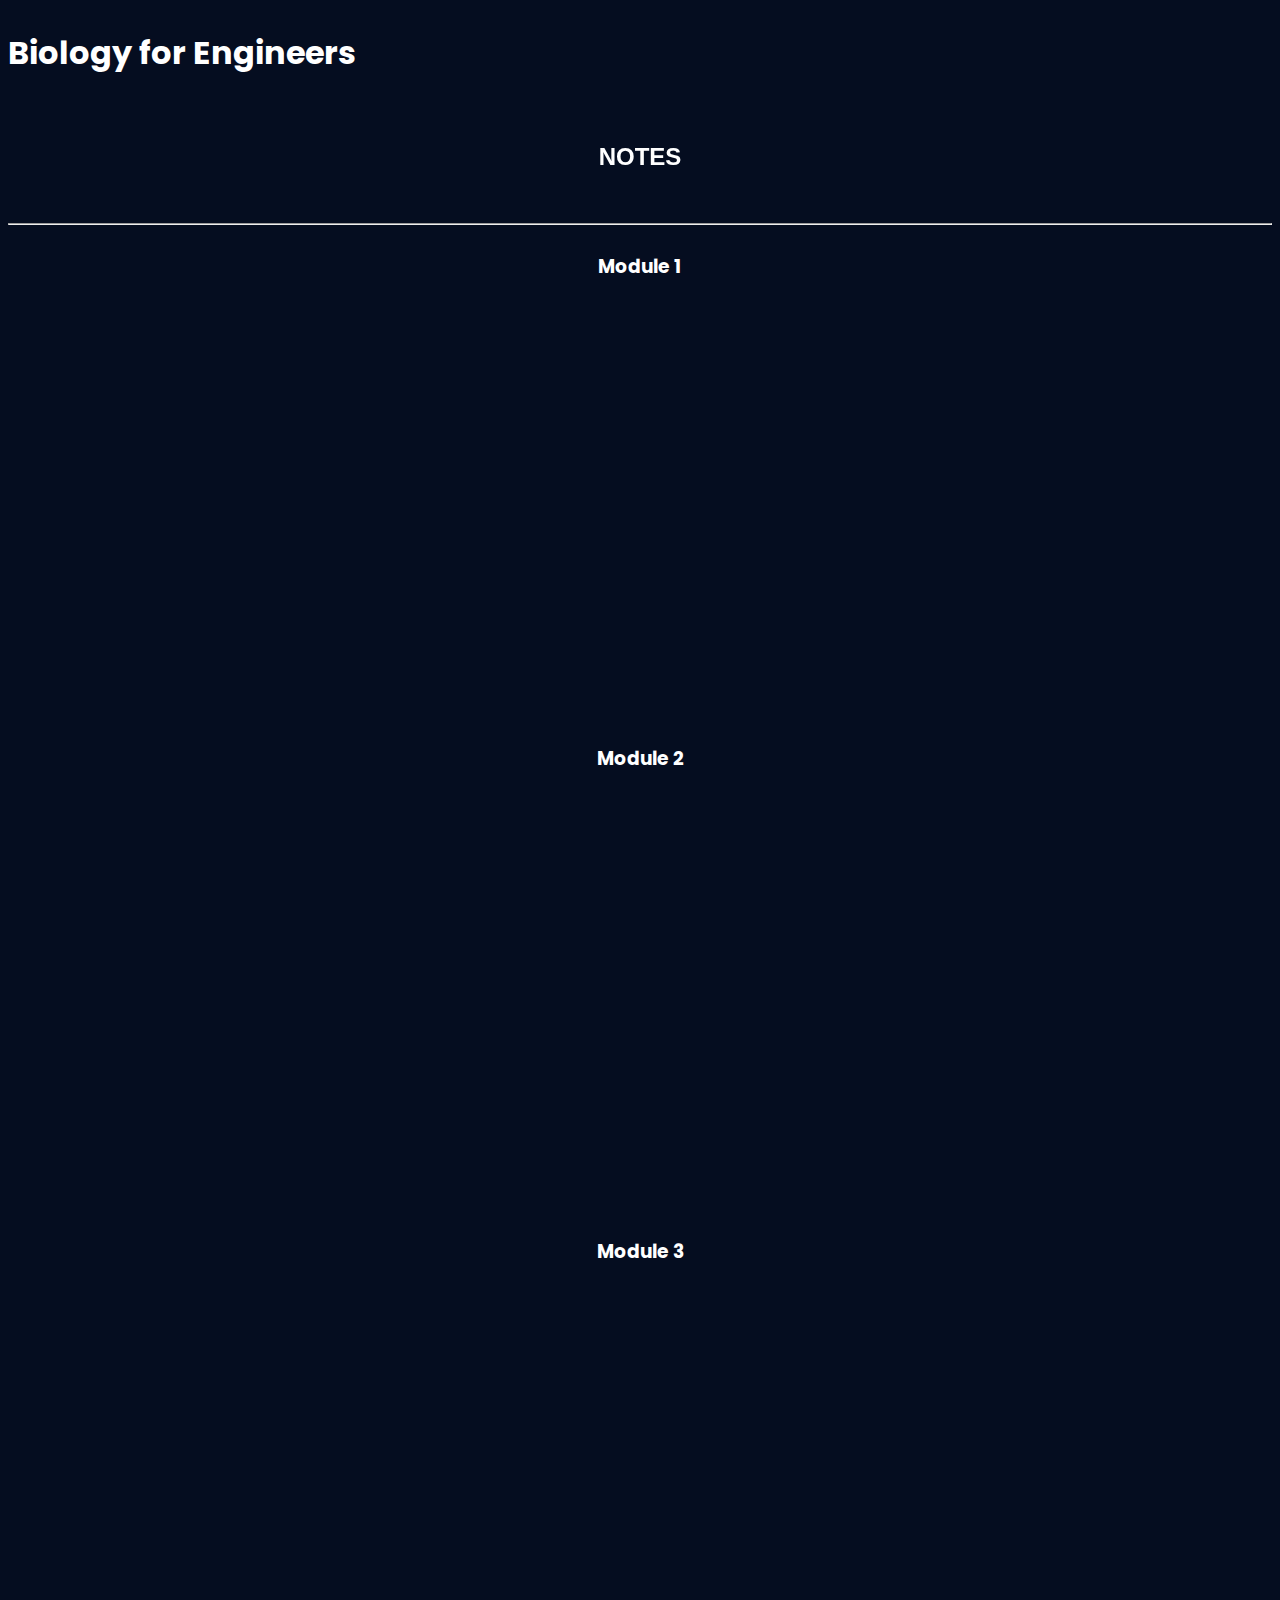
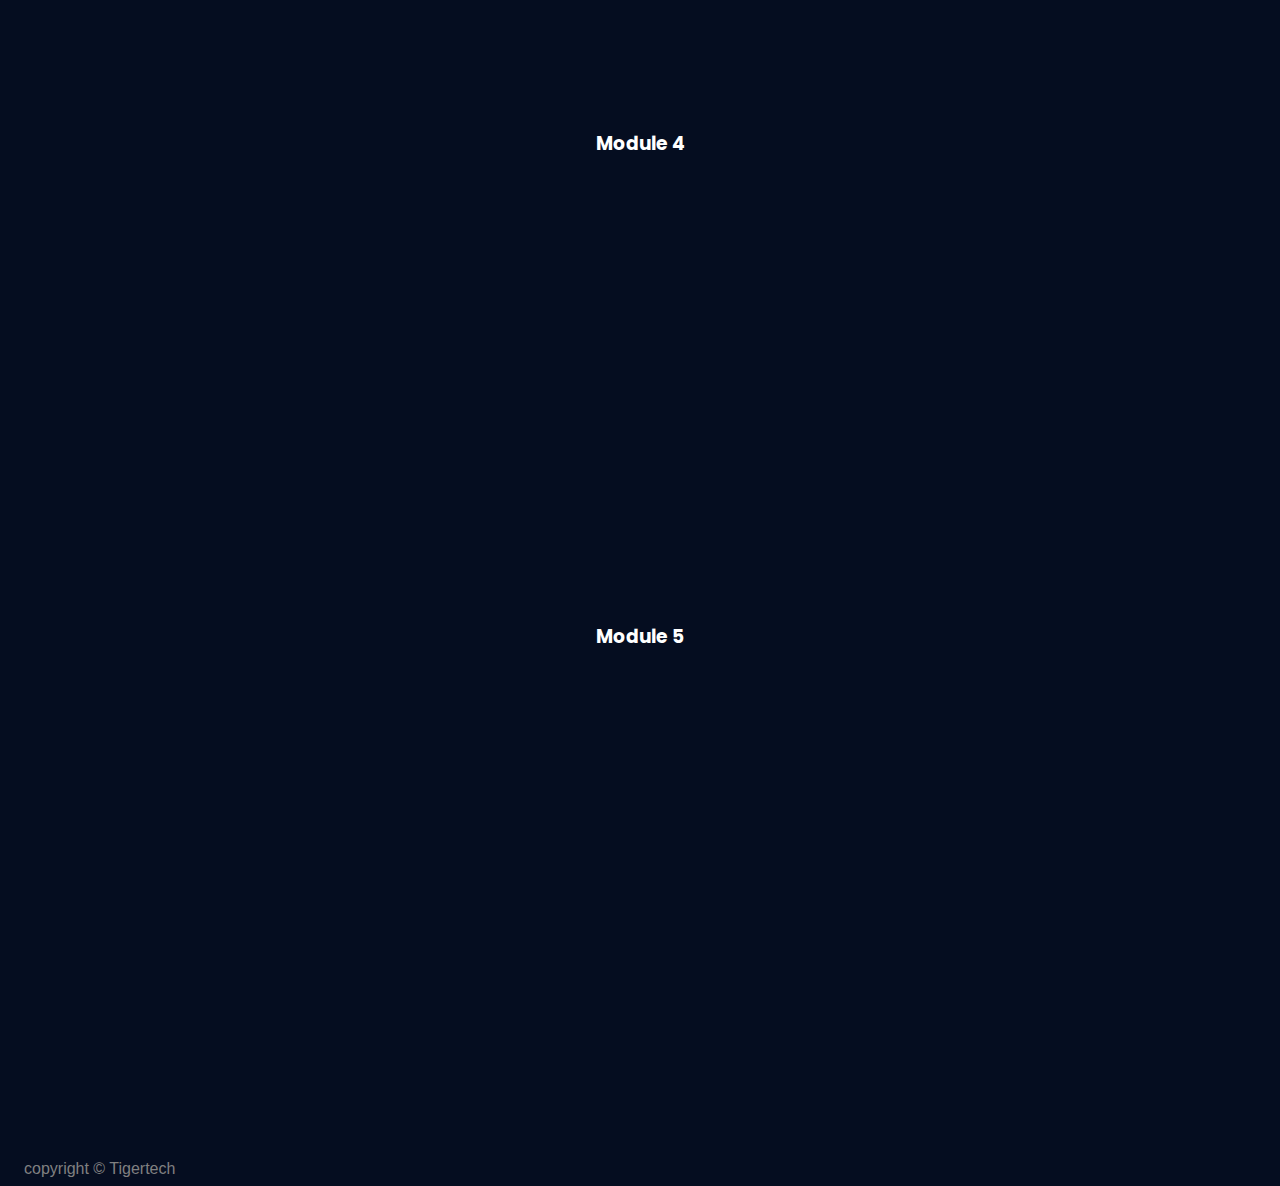
<file: fourthsem/bio.html>
<!DOCTYPE html>
<html lang="en">
  <head>
    <meta charset="UTF-8" />
    <meta http-equiv="X-UA-Compatible" content="IE=edge" />
    <meta name="viewport" content="width=device-width, initial-scale=1.0" />
    <script async src="https://pagead2.googlesyndication.com/pagead/js/adsbygoogle.js?client=ca-pub-1518466891183785"
     crossorigin="anonymous"></script> 
    <meta name="google-site-verification" content="nk3k5qm6cqREbR7iVNxwienDwKA8J8xyBb_5nUTeMtY" />

    <title>Study material</title>
    <style>
      @import url('https://fonts.googleapis.com/css2?family=Poppins:wght@400;500;600&display=swap');
      *{
        font-family: 'Poppins', sans-serif;
       background-color:rgb(5, 13, 32);
        backdrop-filter: blur(80px);
        color: #ffffff;
      }
      .container {
        display: flex;
        justify-content: center;
        align-items: center;
        flex-wrap: wrap;
      }
      .container div {
        border: 1px solid rgb(185, 185, 185);
        height: 30em;
        width: 30em;
        margin: 1em;
      }
      iframe {
        width: 30em;
        height: 26.2em;
      }
      img {
        width: 10em;
        height: 8em;
      }
      #topheader{
        display: flex;
        justify-content: center;
      }
      #topheader .navbar-nav li button {
        text-transform: capitalize;
        color: #ffffff;
        font-family: Arial, Helvetica, sans-serif;
        font-weight: bold;
        font-size: 1.5em;
        padding: 0.5em;
        transition: background-color 0.2s, color 0.2s;
      }

      li button{
        background: none;
        outline: none;
        border: none;
      }
      li button:hover{
        border-bottom: 5px solid rgb(110, 110, 110);
      }
      li button:focus {
        border-bottom: 5px solid rgb(32, 29, 29);
      }

      #topheader .navbar-nav li.active > a {
        background-color: #ffffff;
        color: #fff;
      }
      ul {
        list-style-type: none;
        margin: 0;
        padding: 0;
        display: flex;
        flex-direction: row;
      }
      li{
        margin: 2em;
      }
      .container div h3{
        margin-left: 1em;
      }
      hr{
        color: white;
      }
      .footer{
        margin-top: 4em;
        margin-left: 1em;
        color: gray;
        font-family: Arial, Helvetica, sans-serif;
      }
      @media only screen and (max-width: 540px) {
        #topheader .navbar-nav li button{
          font-size: 1.0em;
          padding: 0;
        }
        .container div {
          border: 1px solid rgb(185, 185, 185);
          height: 20em;
          width: 20em;
          margin: 1em;
        }
        iframe {
          width: 20em;
          height: 16.2em;
        }
        img {
          width: 5em;
          height: 3.7em;
        }
        h1{
          font-size: medium;
        }
      }
    </style>
  </head>
  <body>
    <div style="display: flex; flex-direction: row">
      <!-- https://drive.google.com/uc?export=view&id=1parpmYe3cREpkYdn-uAOEx95MYjElUpp -->
      <!-- <img src="https://drive.google.com/uc?export=view&id=1parpmYe3cREpkYdn-uAOEx95MYjElUpp" alt="logo" srcset="" /> -->
      <h1>Biology for Engineers</h1>
    </div>

    <div id="topheader">
      <nav class="navbar navbar-default">
        <div class="container-fluid">
          <div class="navbar-header">
            <ul class="nav navbar-nav">
              <li><button id="lastmnt">NOTES</button></li>
              <!-- <li><button id="note">NOTES</button></li>
              <li><button id="qp">QUESTION PAPERS</button></li> -->
            </ul>
          </div>
        </div>
      </nav>
    </div>
    <hr>
    <CEnter>
    <div class="container" id="lastminute">

      <!-- <div id="imp"> -->
        <!-- <h3>Super Important </h3>
        <iframe src="
        https://drive.google.com/file/d/1O3krm_fpUxjiI0Rysknyt3MpJaYzCHO8/preview
        "frameborder="0"></iframe> -->
      </div>
      <div id="1">
        <h3>Module 1 </h3>
         <iframe
          src="https://drive.google.com/file/d/1yiwGBl-adOSdcMgGyfuZPwoSqZwYmiXp/preview"
          frameborder="0"
        ></iframe>
    
      </div>
      <div id="2">
        <h3>Module 2</h3>
        <iframe
          src="https://drive.google.com/file/d/1sio4oODsDYve2ZVLZTObwMQWHA6BMO8R/preview"
          frameborder="0"
        ></iframe>
        <!-- <p>Comming soon..</p> -->
      </div>
      <div id="3">
        <h3>Module 3</h3>
        <iframe
          src="https://drive.google.com/file/d/1ZYK5DXi8mgV_ibTNS94sZTQz6_-lYzrL/preview"
          frameborder="0"
        ></iframe>
        <!-- <p>Comming soon..</p> -->
      </div>
      <div id="4">
        <h3>Module 4</h3>
        <iframe
          src="https://drive.google.com/file/d/1B8f-MHj1H9ENCdGhsGRtoafFgo0I63zn/preview"
          frameborder="0"
        ></iframe>
        <!-- <p>Comming soon..</p> -->
      </div>
      <div id="5">
        <h3>Module 5</h3>
        <iframe
          src="https://drive.google.com/file/d/1aDXXuexLodrqzRM0qjmX12vtPEscs6vM/preview"
          frameborder="0"
        ></iframe>
        <!-- <p>Comming soon..</p> -->
      </div>
    </div>
    <!-- <div class="container" id="notes">
        <div id="1">
          <h3>Module 1-5</h3>
          <iframe
            src="https://drive.google.com/file/d/1-iau3COHVTy7Lqzwl1hP5xo9w3zBJ3m3/preview"
            frameborder="0"
          ></iframe>
        </div>
    </div>
    <div class="container" id="questionpaper">
        <div id="1">
          <h3>Qp: July/Aug 2022</h3>
          <iframe
            src="https://drive.google.com/file/d/1aGlhBoP0hpPlCurFplX3amJd_8aqNs6m/preview"
            frameborder="0"
          ></iframe>
        </div> -->
        <!-- <div>
            <h3>Question Paper will be provided soon.</h3>
        </div> -->
    </div>
  </CEnter>
    <div class="footer">
        copyright © Tigertech
    </div>


    <script>
        lastminute = document.getElementById('lastminute');
        notes = document.getElementById('notes');
        QuestionPaper = document.getElementById('questionpaper');

        notes.style.display = 'none';
        QuestionPaper.style.display = 'none';


        document.getElementById('lastmnt').addEventListener('click',()=>{
            notes.style.display = 'none';
            QuestionPaper.style.display = 'none';
            lastminute.style.display = 'flex';
            
        })
        document.getElementById('note').addEventListener('click',()=>{
            lastminute.style.display = 'none';
            QuestionPaper.style.display = 'none';
            notes.style.display = 'flex';
        })
        document.getElementById('qp').addEventListener('click',()=>{    
            lastminute.style.display = 'none';
            notes.style.display = 'none';
            QuestionPaper.style.display = 'flex';
            
        })
        
    </script>
  </body>
</html>
</file>
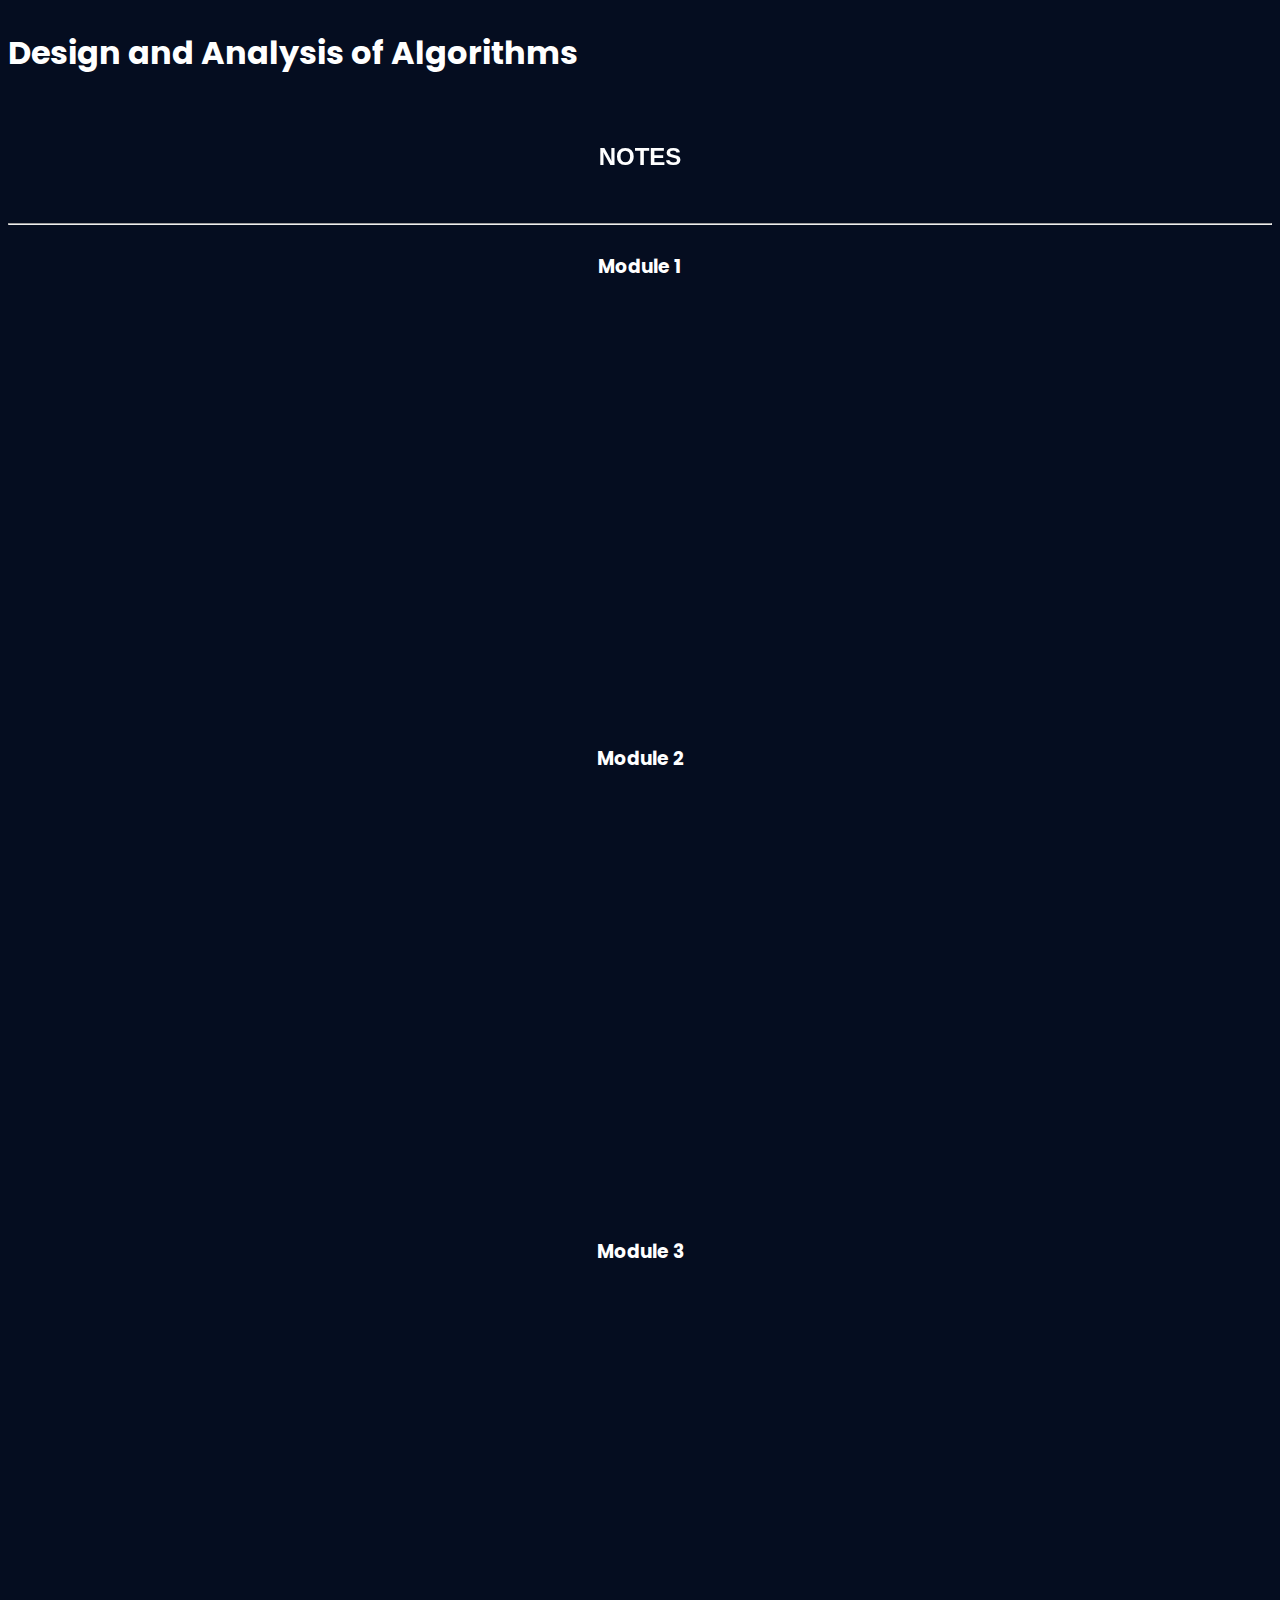
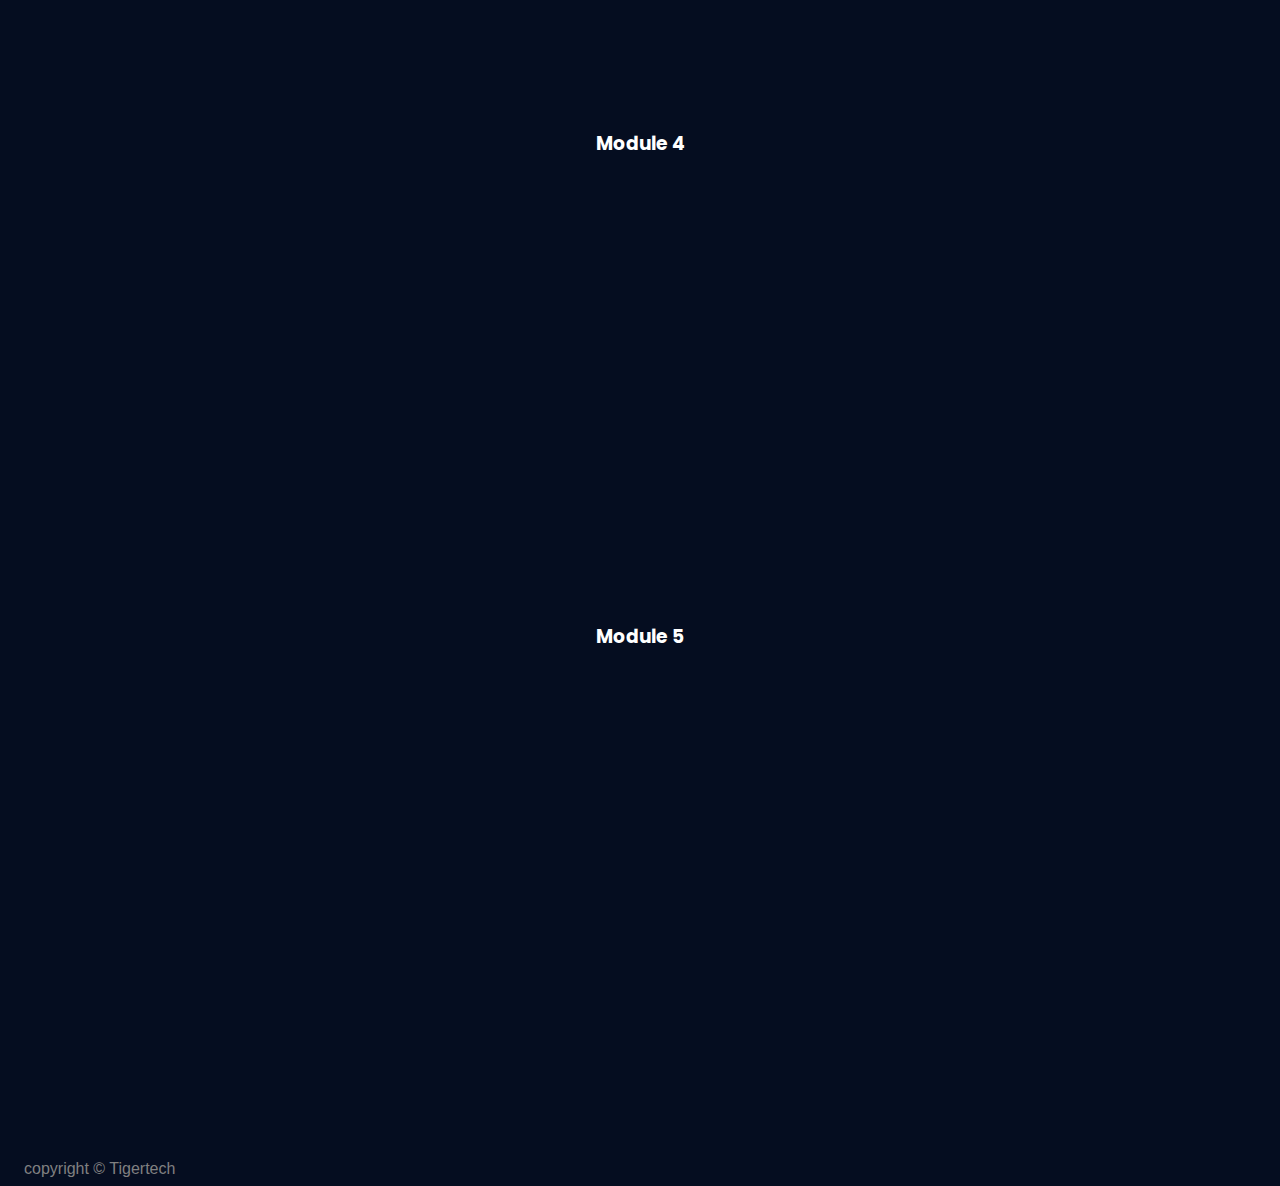
<file: fourthsem/daa.html>
<!DOCTYPE html>
<html lang="en">
  <head>
    <meta charset="UTF-8" />
    <meta http-equiv="X-UA-Compatible" content="IE=edge" />
    <meta name="viewport" content="width=device-width, initial-scale=1.0" />
    <script async src="https://pagead2.googlesyndication.com/pagead/js/adsbygoogle.js?client=ca-pub-1518466891183785"
     crossorigin="anonymous"></script> 
    <meta name="google-site-verification" content="nk3k5qm6cqREbR7iVNxwienDwKA8J8xyBb_5nUTeMtY" />

    <title>Study material</title>
    <style>
      @import url('https://fonts.googleapis.com/css2?family=Poppins:wght@400;500;600&display=swap');
      *{
        font-family: 'Poppins', sans-serif;
       background-color:rgb(5, 13, 32);
        backdrop-filter: blur(80px);
        color: #ffffff;
      }
      .container {
        display: flex;
        justify-content: center;
        align-items: center;
        flex-wrap: wrap;
      }
      .container div {
        border: 1px solid rgb(185, 185, 185);
        height: 30em;
        width: 30em;
        margin: 1em;
      }
      iframe {
        width: 30em;
        height: 26.2em;
      }
      img {
        width: 10em;
        height: 8em;
      }
      #topheader{
        display: flex;
        justify-content: center;
      }
      #topheader .navbar-nav li button {
        text-transform: capitalize;
        color: #ffffff;
        font-family: Arial, Helvetica, sans-serif;
        font-weight: bold;
        font-size: 1.5em;
        padding: 0.5em;
        transition: background-color 0.2s, color 0.2s;
      }

      li button{
        background: none;
        outline: none;
        border: none;
      }
      li button:hover{
        border-bottom: 5px solid rgb(110, 110, 110);
      }
      li button:focus {
        border-bottom: 5px solid rgb(32, 29, 29);
      }

      #topheader .navbar-nav li.active > a {
        background-color: #ffffff;
        color: #fff;
      }
      ul {
        list-style-type: none;
        margin: 0;
        padding: 0;
        display: flex;
        flex-direction: row;
      }
      li{
        margin: 2em;
      }
      .container div h3{
        margin-left: 1em;
      }
      hr{
        color: white;
      }
      .footer{
        margin-top: 4em;
        margin-left: 1em;
        color: gray;
        font-family: Arial, Helvetica, sans-serif;
      }
      @media only screen and (max-width: 540px) {
        #topheader .navbar-nav li button{
          font-size: 1.0em;
          padding: 0;
        }
        .container div {
          border: 1px solid rgb(185, 185, 185);
          height: 20em;
          width: 20em;
          margin: 1em;
        }
        iframe {
          width: 20em;
          height: 16.2em;
        }
        img {
          width: 5em;
          height: 3.7em;
        }
        h1{
          font-size: medium;
        }
      }
    </style>
  </head>
  <body>
    <div style="display: flex; flex-direction: row">
      <!-- https://drive.google.com/uc?export=view&id=1parpmYe3cREpkYdn-uAOEx95MYjElUpp -->
      <!-- <img src="https://drive.google.com/uc?export=view&id=1parpmYe3cREpkYdn-uAOEx95MYjElUpp" alt="logo" srcset="" /> -->
      <h1>Design and Analysis of Algorithms</h1>
    </div>

    <div id="topheader">
      <nav class="navbar navbar-default">
        <div class="container-fluid">
          <div class="navbar-header">
            <ul class="nav navbar-nav">
              <li><button id="lastmnt">NOTES</button></li>
              <!-- <li><button id="note">NOTES</button></li>
              <li><button id="qp">QUESTION PAPERS</button></li> -->
            </ul>
          </div>
        </div>
      </nav>
    </div>
    <hr>
    <CEnter>
    <div class="container" id="lastminute">

      <!-- <div id="imp"> -->
        <!-- <h3>Super Important </h3>
        <iframe src="
        https://drive.google.com/file/d/1O3krm_fpUxjiI0Rysknyt3MpJaYzCHO8/preview
        "frameborder="0"></iframe> -->
      </div>
      <div id="1">
        <h3>Module 1 </h3>
         <iframe
          src="https://drive.google.com/file/d/1hAnmp8qP6uJpZeBiurNs2xMzmmvBF0zq/preview"
          frameborder="0"
        ></iframe>
    
      </div>
      <div id="2">
        <h3>Module 2</h3>
        <iframe
          src="https://drive.google.com/file/d/1hrJJ0P5_sUF_D3l6Duj15F1gVfpMwAdT/preview"
          frameborder="0"
        ></iframe>
        <!-- <p>Comming soon..</p> -->
      </div>
      <div id="3">
        <h3>Module 3</h3>
        <iframe
          src="https://drive.google.com/file/d/1QlGztiuEd_VQK3O3ltEUzt5YyMKFQJrW/preview"
          frameborder="0"
        ></iframe>
        <!-- <p>Comming soon..</p> -->
      </div>
      <div id="4">
        <h3>Module 4</h3>
        <iframe
          src="https://drive.google.com/file/d/1DOouvS_yQ4UK04QRfuSz0tNyam6htzOo/preview"
          frameborder="0"
        ></iframe>
        <!-- <p>Comming soon..</p> -->
      </div>
      <div id="5">
        <h3>Module 5</h3>
        <iframe
          src="https://drive.google.com/file/d/1jZj_Lromy2VlvENLz22peD2w1AgPLoym/preview"
          frameborder="0"
        ></iframe>
        <!-- <p>Comming soon..</p> -->
      </div>
    </div>
    <!-- <div class="container" id="notes">
        <div id="1">
          <h3>Module 1-5</h3>
          <iframe
            src="https://drive.google.com/file/d/1-iau3COHVTy7Lqzwl1hP5xo9w3zBJ3m3/preview"
            frameborder="0"
          ></iframe>
        </div>
    </div>
    <div class="container" id="questionpaper">
        <div id="1">
          <h3>Qp: July/Aug 2022</h3>
          <iframe
            src="https://drive.google.com/file/d/1aGlhBoP0hpPlCurFplX3amJd_8aqNs6m/preview"
            frameborder="0"
          ></iframe>
        </div> -->
        <!-- <div>
            <h3>Question Paper will be provided soon.</h3>
        </div> -->
    </div>
  </CEnter>
    <div class="footer">
        copyright © Tigertech
    </div>


    <script>
        lastminute = document.getElementById('lastminute');
        notes = document.getElementById('notes');
        QuestionPaper = document.getElementById('questionpaper');

        notes.style.display = 'none';
        QuestionPaper.style.display = 'none';


        document.getElementById('lastmnt').addEventListener('click',()=>{
            notes.style.display = 'none';
            QuestionPaper.style.display = 'none';
            lastminute.style.display = 'flex';
            
        })
        document.getElementById('note').addEventListener('click',()=>{
            lastminute.style.display = 'none';
            QuestionPaper.style.display = 'none';
            notes.style.display = 'flex';
        })
        document.getElementById('qp').addEventListener('click',()=>{    
            lastminute.style.display = 'none';
            notes.style.display = 'none';
            QuestionPaper.style.display = 'flex';
            
        })
        
    </script>
  </body>
</html>
</file>
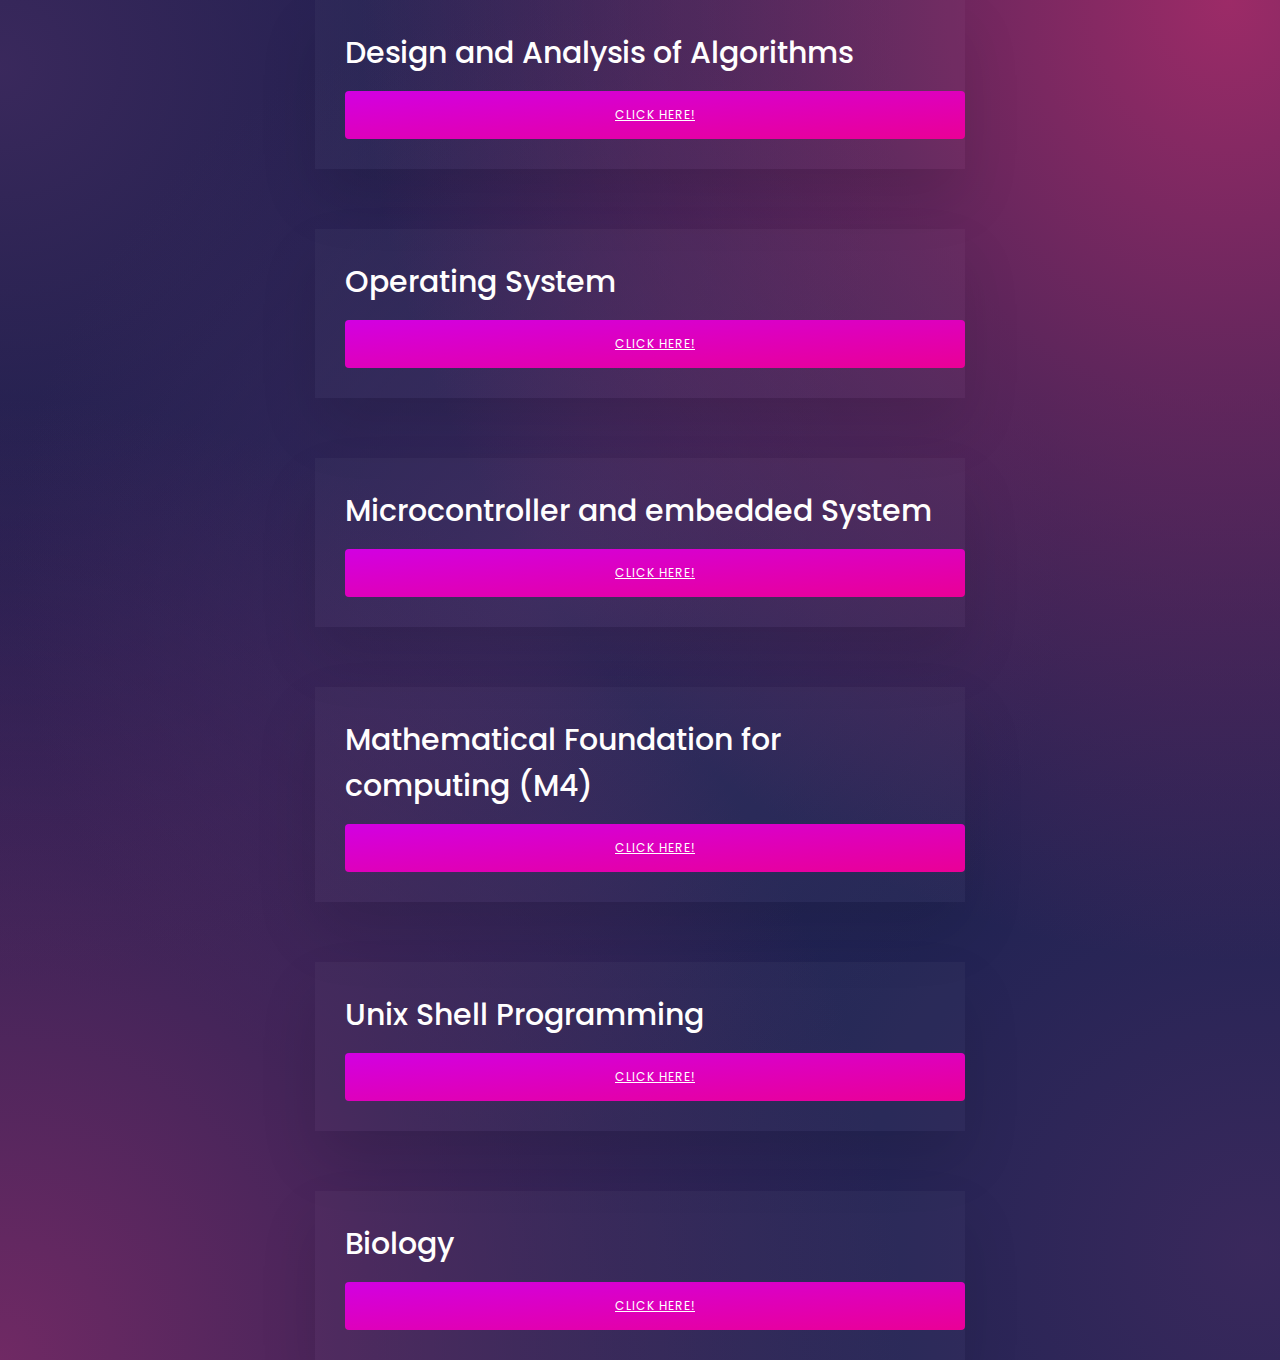
<file: fourthsem/fourthsem.html>
<!DOCTYPE html>
<html lang="en">
<head>
    <meta charset="UTF-8">
    <meta http-equiv="X-UA-Compatible" content="IE=edge">
    <meta name="viewport" content="width=device-width, initial-scale=1.0">
    <title>Documenta</title>
    <link rel="stylesheet" href="fourthsem.css">
</head>

<body>
   

<div class="grid">
     
        <div class="grid-item">
            <div class="card">
                <!-- <img class = "card-img" src="coa.png" alt=""> -->
                <div class="card-content">
                    <h1 class = "card-header"> Design and Analysis of Algorithms </h1>
                    <!-- <p class = "card-text">Lorem, ipsum dolor sit amet consectetur adipisicing elit. Pariatur non doloribus error dicta itaque harum dolore tenetur quod molestiae et illum quae tempore aut ea minus, neque delectus excepturi architecto!</p> -->
                    <a class = "button" href="./daa.html">CLICK HERE! </a>
                </div>
            </div>
        </div>
    
        <div class="grid-item">
            <div class="card">
                <!-- <img class = "card-img" src="dsa2.jpg" alt=""> -->
                <div class="card-content">
                    <h1 class = "card-header"> Operating System </h1>
                    <!-- <p class = "card-text">Lorem, ipsum dolor sit amet consectetur adipisicing elit. Pariatur non doloribus error dicta itaque harum dolore tenetur quod molestiae et illum quae tempore aut ea minus, neque delectus excepturi architecto!</p> -->
                    <a class = "button" href="./os.html">CLICK HERE! </a>
                </div>
            </div>
        </div>

        <div class="grid-item">
            <div class="card">
                <!-- <img class = "card-img" src="ade.jpg" alt=""> -->
                <div class="card-content">
                    <h1 class = "card-header"> Microcontroller and embedded System </h1>
                    <!-- <p class = "card-text">Lorem, ipsum dolor sit amet consectetur adipisicing elit. Pariatur non doloribus error dicta itaque harum dolore tenetur quod molestiae et illum quae tempore aut ea minus, neque delectus excepturi architecto!</p> -->
                    <a class = "button" href="./mces.html">CLICK HERE! </a>
                </div>
            </div>
        </div>

        <div class="grid-item">
            <div class="card">
                <!-- <img class = "card-img" src="maths2.jpg" alt=""> -->
                <div class="card-content">
                    <h1 class = "card-header"> Mathematical Foundation for computing (M4) </h1>
                    <!-- <p class = "card-text">Lorem, ipsum dolor sit amet consectetur adipisicing elit. Pariatur non doloribus error dicta itaque harum dolore tenetur quod molestiae et illum quae tempore aut ea minus, neque delectus excepturi architecto!</p> -->
                    <a class = "button" href="./maths.html">CLICK HERE! </a>
                </div>
            </div>
        </div>
        
        <div class="grid-item">
            <div class="card">
                <!-- <img class = "card-img" src="ade.jpg" alt=""> -->
                <div class="card-content">
                    <h1 class = "card-header"> Unix Shell Programming </h1>
                    <!-- <p class = "card-text">Lorem, ipsum dolor sit amet consectetur adipisicing elit. Pariatur non doloribus error dicta itaque harum dolore tenetur quod molestiae et illum quae tempore aut ea minus, neque delectus excepturi architecto!</p> -->
                    <a class = "button" href="./unix.html">CLICK HERE! </a>
                </div>
            </div>
        </div>


        <div class="grid-item">
            <div class="card">
                <!-- <img class = "card-img" src="ade.jpg" alt=""> -->
                <div class="card-content">
                    <h1 class = "card-header">Biology </h1>
                    <!-- <p class = "card-text">Lorem, ipsum dolor sit amet consectetur adipisicing elit. Pariatur non doloribus error dicta itaque harum dolore tenetur quod molestiae et illum quae tempore aut ea minus, neque delectus excepturi architecto!</p> -->
                    <a class = "button" href="./bio.html">CLICK HERE! </a>
                </div>
            </div>
        </div>

    </div>




</body>
</html>
</file>
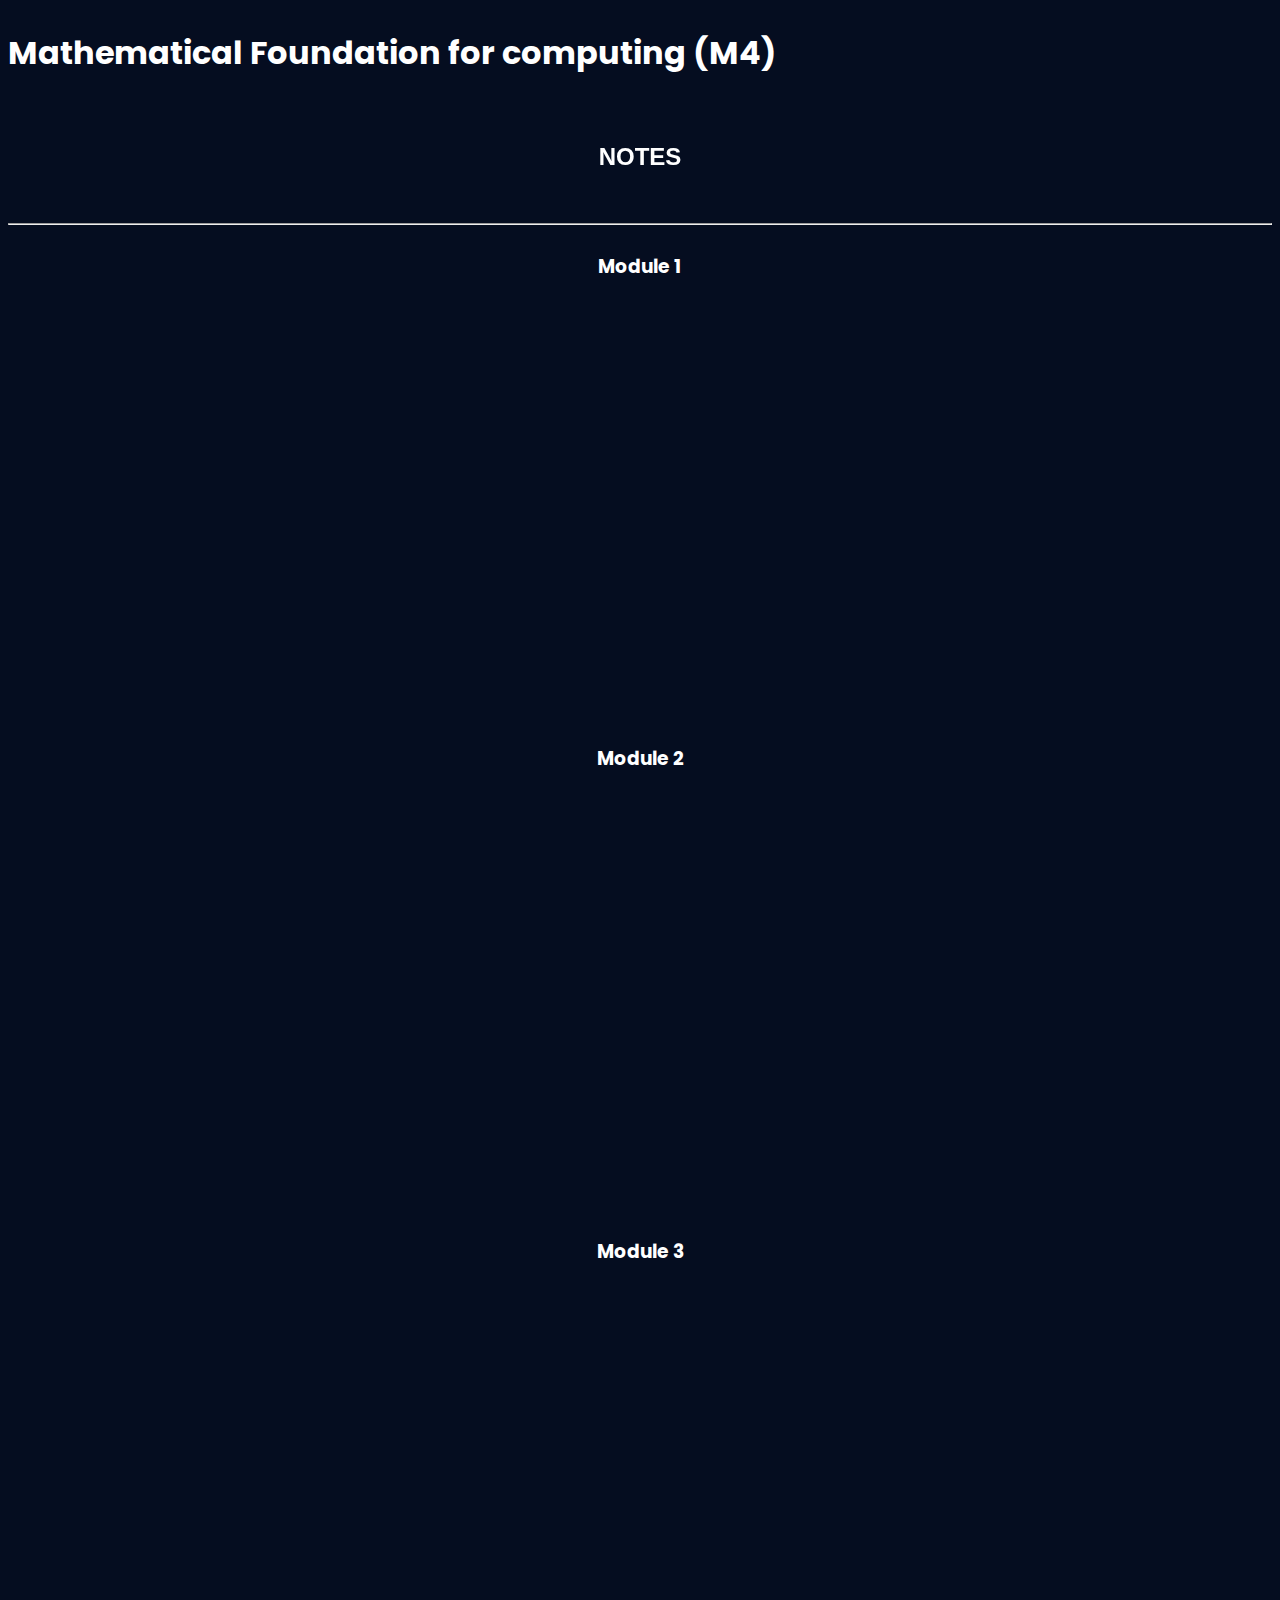
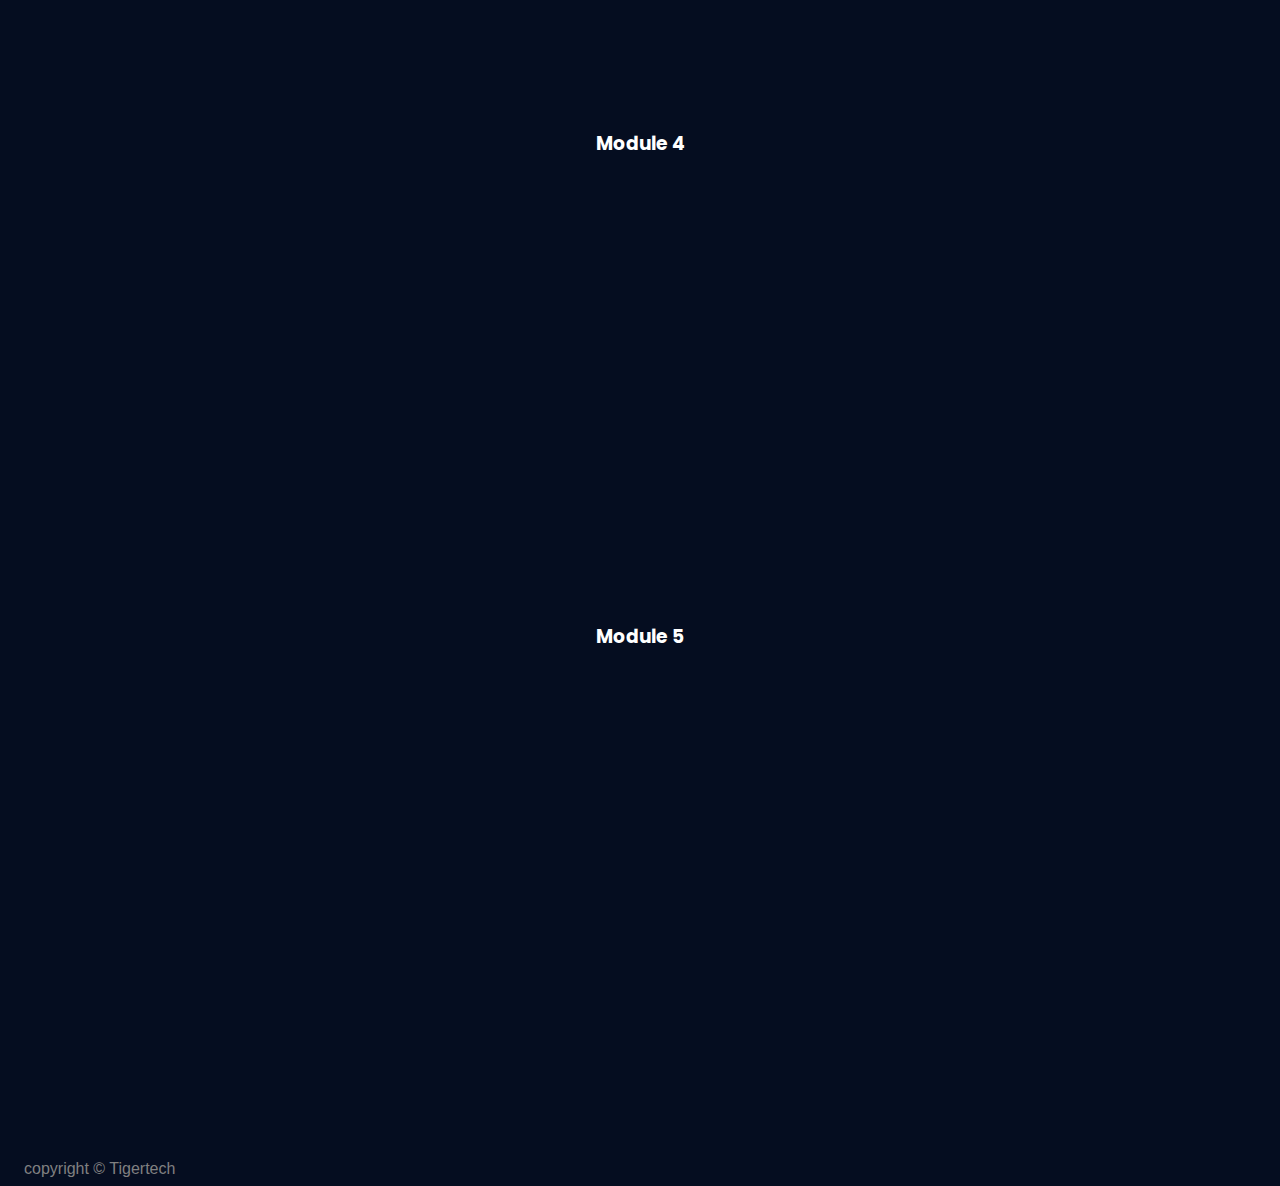
<file: fourthsem/maths.html>
<!DOCTYPE html>
<html lang="en">
  <head>
    <meta charset="UTF-8" />
    <meta http-equiv="X-UA-Compatible" content="IE=edge" />
    <meta name="viewport" content="width=device-width, initial-scale=1.0" />
    <script async src="https://pagead2.googlesyndication.com/pagead/js/adsbygoogle.js?client=ca-pub-1518466891183785"
     crossorigin="anonymous"></script> 
    <meta name="google-site-verification" content="nk3k5qm6cqREbR7iVNxwienDwKA8J8xyBb_5nUTeMtY" />

    <title>Study material</title>
    <style>
      @import url('https://fonts.googleapis.com/css2?family=Poppins:wght@400;500;600&display=swap');
      *{
        font-family: 'Poppins', sans-serif;
       background-color:rgb(5, 13, 32);
        backdrop-filter: blur(80px);
        color: #ffffff;
      }
      .container {
        display: flex;
        justify-content: center;
        align-items: center;
        flex-wrap: wrap;
      }
      .container div {
        border: 1px solid rgb(185, 185, 185);
        height: 30em;
        width: 30em;
        margin: 1em;
      }
      iframe {
        width: 30em;
        height: 26.2em;
      }
      img {
        width: 10em;
        height: 8em;
      }
      #topheader{
        display: flex;
        justify-content: center;
      }
      #topheader .navbar-nav li button {
        text-transform: capitalize;
        color: #ffffff;
        font-family: Arial, Helvetica, sans-serif;
        font-weight: bold;
        font-size: 1.5em;
        padding: 0.5em;
        transition: background-color 0.2s, color 0.2s;
      }

      li button{
        background: none;
        outline: none;
        border: none;
      }
      li button:hover{
        border-bottom: 5px solid rgb(110, 110, 110);
      }
      li button:focus {
        border-bottom: 5px solid rgb(32, 29, 29);
      }

      #topheader .navbar-nav li.active > a {
        background-color: #ffffff;
        color: #fff;
      }
      ul {
        list-style-type: none;
        margin: 0;
        padding: 0;
        display: flex;
        flex-direction: row;
      }
      li{
        margin: 2em;
      }
      .container div h3{
        margin-left: 1em;
      }
      hr{
        color: white;
      }
      .footer{
        margin-top: 4em;
        margin-left: 1em;
        color: gray;
        font-family: Arial, Helvetica, sans-serif;
      }
      @media only screen and (max-width: 540px) {
        #topheader .navbar-nav li button{
          font-size: 1.0em;
          padding: 0;
        }
        .container div {
          border: 1px solid rgb(185, 185, 185);
          height: 20em;
          width: 20em;
          margin: 1em;
        }
        iframe {
          width: 20em;
          height: 16.2em;
        }
        img {
          width: 5em;
          height: 3.7em;
        }
        h1{
          font-size: medium;
        }
      }
    </style>
  </head>
  <body>
    <div style="display: flex; flex-direction: row">
      <!-- https://drive.google.com/uc?export=view&id=1parpmYe3cREpkYdn-uAOEx95MYjElUpp -->
      <!-- <img src="https://drive.google.com/uc?export=view&id=1parpmYe3cREpkYdn-uAOEx95MYjElUpp" alt="logo" srcset="" /> -->
      <h1>Mathematical Foundation for computing (M4)</h1>
    </div>

    <div id="topheader">
      <nav class="navbar navbar-default">
        <div class="container-fluid">
          <div class="navbar-header">
            <ul class="nav navbar-nav">
              <li><button id="lastmnt">NOTES</button></li>
              <!-- <li><button id="note">NOTES</button></li>
              <li><button id="qp">QUESTION PAPERS</button></li> -->
            </ul>
          </div>
        </div>
      </nav>
    </div>
    <hr>
    <CEnter>
    <div class="container" id="lastminute">

      <!-- <div id="imp"> -->
        <!-- <h3>Super Important </h3>
        <iframe src="
        https://drive.google.com/file/d/1O3krm_fpUxjiI0Rysknyt3MpJaYzCHO8/preview
        "frameborder="0"></iframe> -->
      </div>
      <div id="1">
        <h3>Module 1 </h3>
         <iframe
          src="https://drive.google.com/file/d/178Mjc9-yhPQdmrKYm22D3DBs4W73l2U3/preview"
          frameborder="0"
        ></iframe>
    
      </div>
      <div id="2">
        <h3>Module 2</h3>
        <iframe
          src="https://drive.google.com/file/d/1QWYfjPCoufuHbvMOVNF-ddpMM1B3lAOS/preview"
          frameborder="0"
        ></iframe>
        <!-- <p>Comming soon..</p> -->
      </div>
      <div id="3">
        <h3>Module 3</h3>
        <iframe
          src="https://drive.google.com/file/d/1xQYq0IbO_kq0evv5KWFkkaC1GsdnR9OJ/preview"
          frameborder="0"
        ></iframe>
        <!-- <p>Comming soon..</p> -->
      </div>
      <div id="4">
        <h3>Module 4</h3>
        <iframe
          src="https://drive.google.com/file/d/12PdAi45PnXXskd4UneYBVnMvqzCBmV5X/preview"
          frameborder="0"
        ></iframe>
        <!-- <p>Comming soon..</p> -->
      </div>
      <div id="5">
        <h3>Module 5</h3>
        <iframe
          src="https://drive.google.com/file/d/1rzQ-R4MWLktdCswvH-QXAAJLPdgpnq9W/preview"
          frameborder="0"
        ></iframe>
        <!-- <p>Comming soon..</p> -->
      </div>
    </div>
    <!-- <div class="container" id="notes">
        <div id="1">
          <h3>Module 1-5</h3>
          <iframe
            src="https://drive.google.com/file/d/1-iau3COHVTy7Lqzwl1hP5xo9w3zBJ3m3/preview"
            frameborder="0"
          ></iframe>
        </div>
    </div>
    <div class="container" id="questionpaper">
        <div id="1">
          <h3>Qp: July/Aug 2022</h3>
          <iframe
            src="https://drive.google.com/file/d/1aGlhBoP0hpPlCurFplX3amJd_8aqNs6m/preview"
            frameborder="0"
          ></iframe>
        </div> -->
        <!-- <div>
            <h3>Question Paper will be provided soon.</h3>
        </div> -->
    </div>
  </CEnter>
    <div class="footer">
        copyright © Tigertech
    </div>


    <script>
        lastminute = document.getElementById('lastminute');
        notes = document.getElementById('notes');
        QuestionPaper = document.getElementById('questionpaper');

        notes.style.display = 'none';
        QuestionPaper.style.display = 'none';


        document.getElementById('lastmnt').addEventListener('click',()=>{
            notes.style.display = 'none';
            QuestionPaper.style.display = 'none';
            lastminute.style.display = 'flex';
            
        })
        document.getElementById('note').addEventListener('click',()=>{
            lastminute.style.display = 'none';
            QuestionPaper.style.display = 'none';
            notes.style.display = 'flex';
        })
        document.getElementById('qp').addEventListener('click',()=>{    
            lastminute.style.display = 'none';
            notes.style.display = 'none';
            QuestionPaper.style.display = 'flex';
            
        })
        
    </script>
  </body>
</html>
</file>
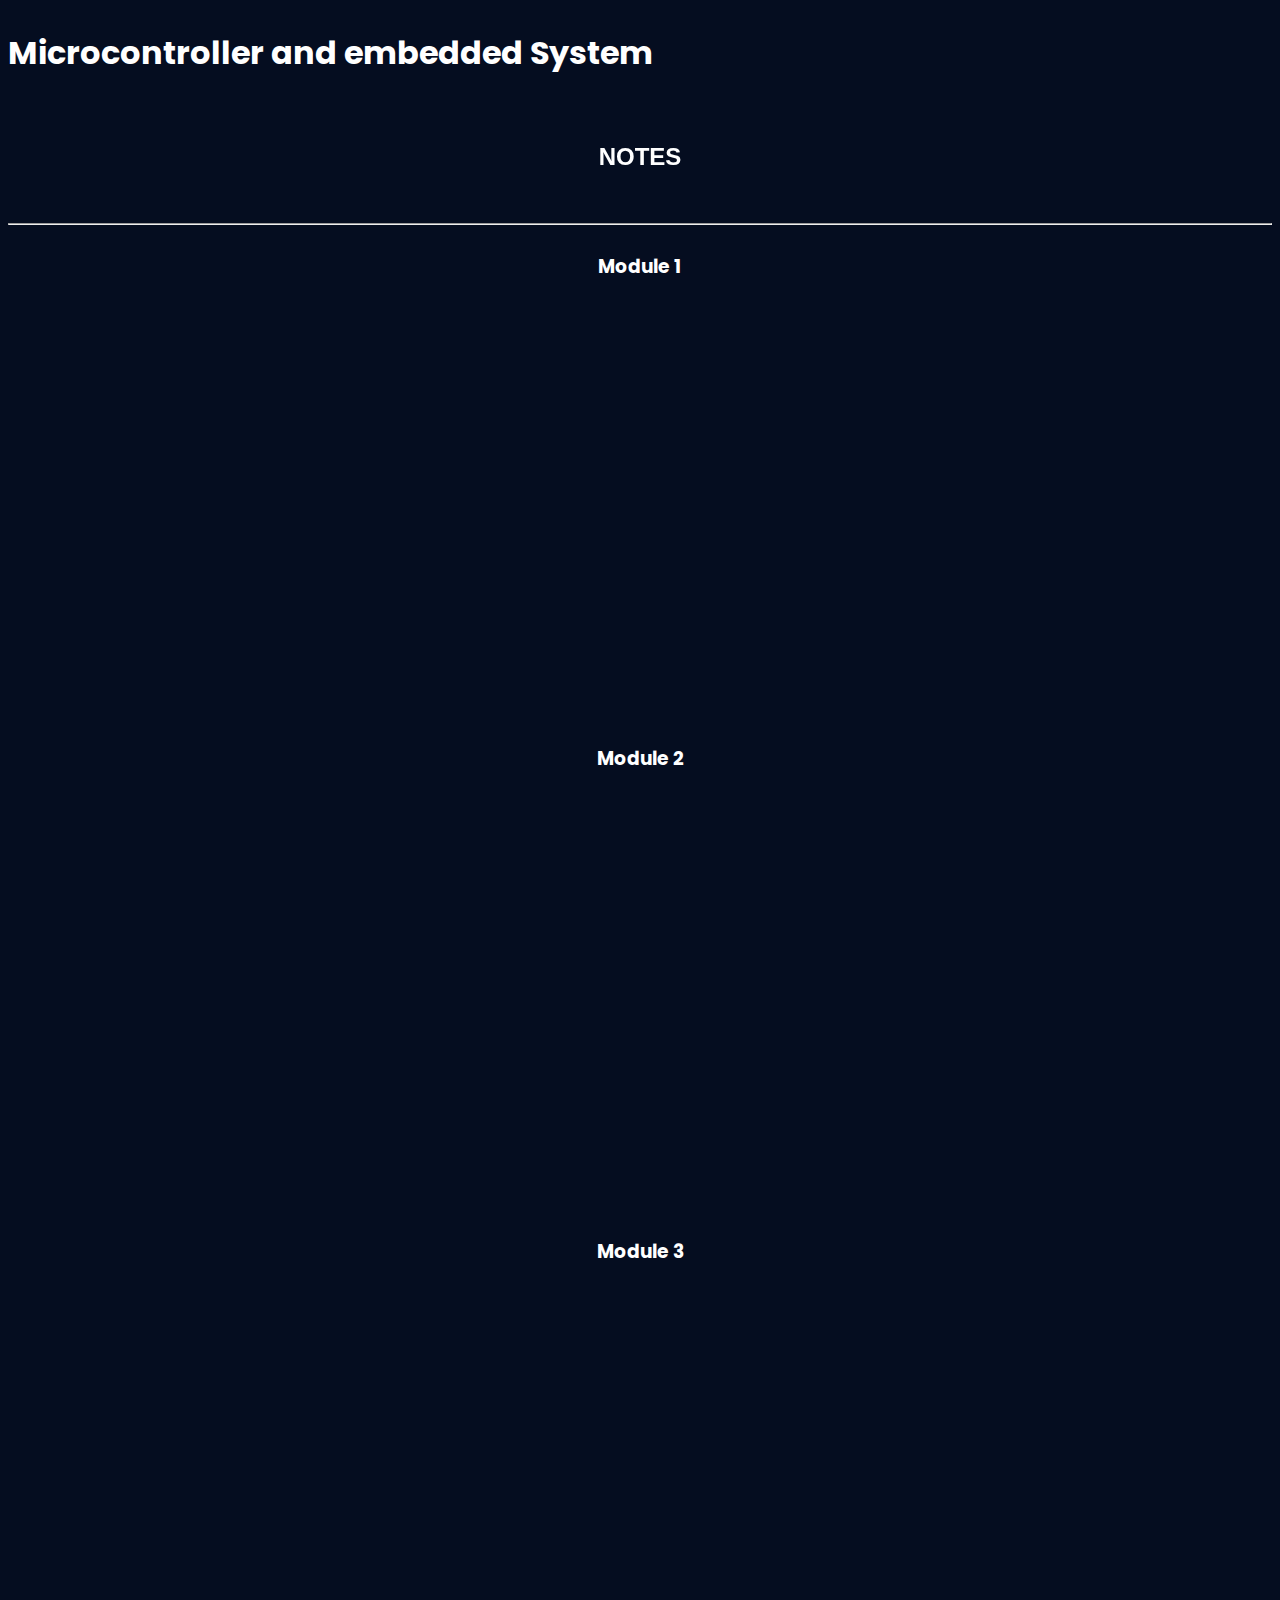
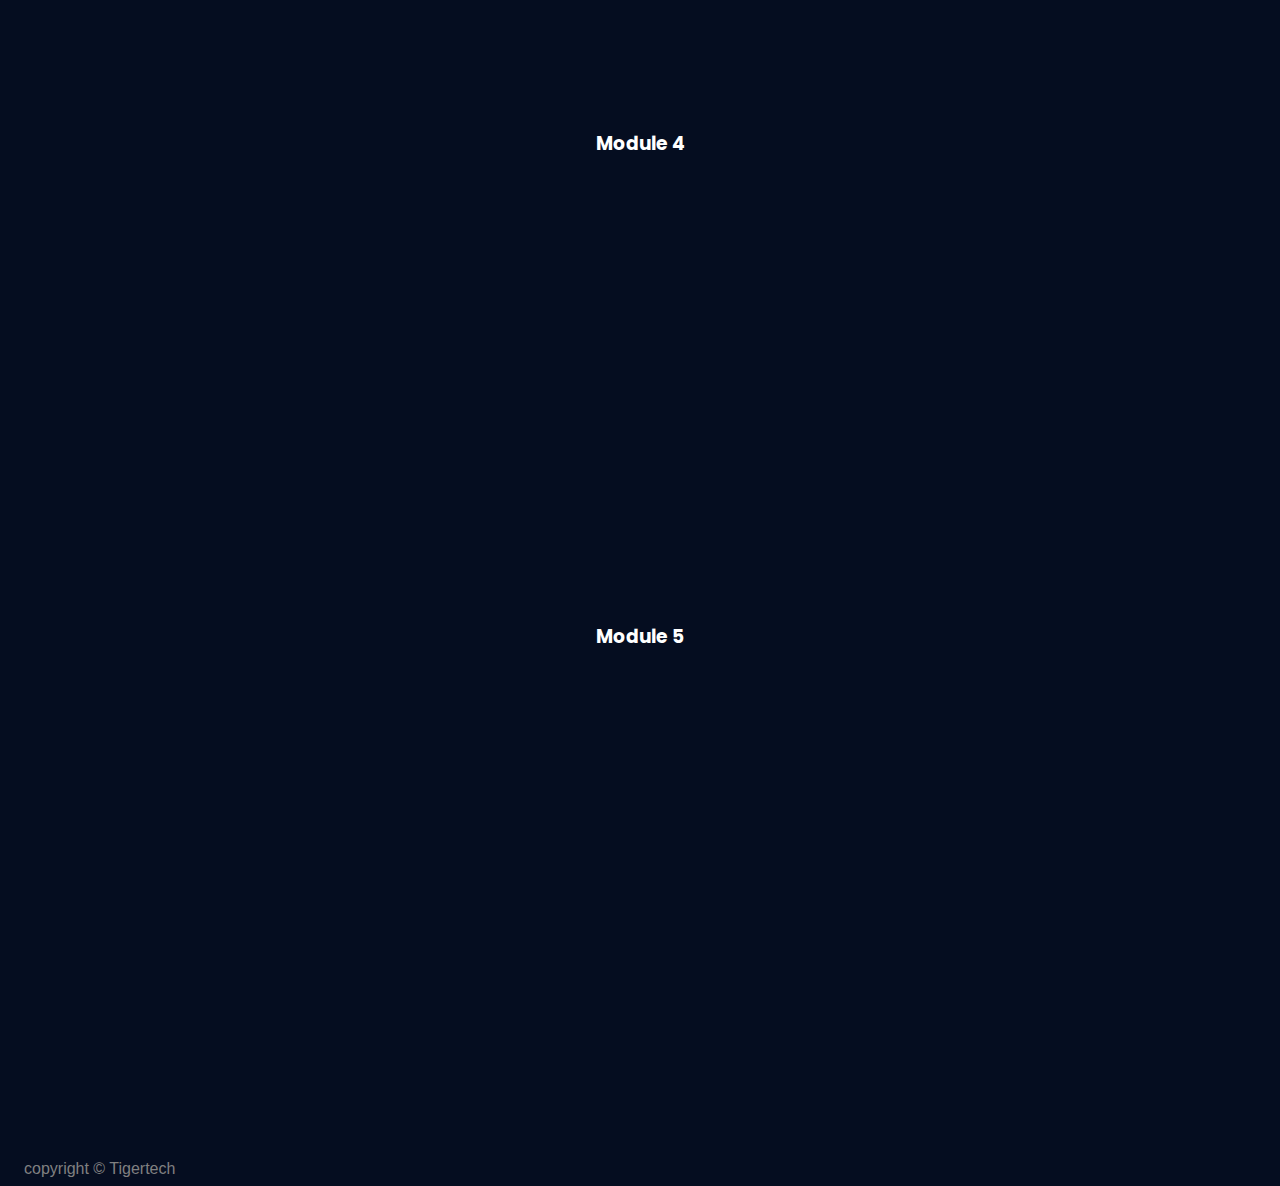
<file: fourthsem/mces.html>
<!DOCTYPE html>
<html lang="en">
  <head>
    <meta charset="UTF-8" />
    <meta http-equiv="X-UA-Compatible" content="IE=edge" />
    <meta name="viewport" content="width=device-width, initial-scale=1.0" />
    <script async src="https://pagead2.googlesyndication.com/pagead/js/adsbygoogle.js?client=ca-pub-1518466891183785"
     crossorigin="anonymous"></script> 
    <meta name="google-site-verification" content="nk3k5qm6cqREbR7iVNxwienDwKA8J8xyBb_5nUTeMtY" />

    <title>Study material</title>
    <style>
      @import url('https://fonts.googleapis.com/css2?family=Poppins:wght@400;500;600&display=swap');
      *{
        font-family: 'Poppins', sans-serif;
       background-color:rgb(5, 13, 32);
        backdrop-filter: blur(80px);
        color: #ffffff;
      }
      .container {
        display: flex;
        justify-content: center;
        align-items: center;
        flex-wrap: wrap;
      }
      .container div {
        border: 1px solid rgb(185, 185, 185);
        height: 30em;
        width: 30em;
        margin: 1em;
      }
      iframe {
        width: 30em;
        height: 26.2em;
      }
      img {
        width: 10em;
        height: 8em;
      }
      #topheader{
        display: flex;
        justify-content: center;
      }
      #topheader .navbar-nav li button {
        text-transform: capitalize;
        color: #ffffff;
        font-family: Arial, Helvetica, sans-serif;
        font-weight: bold;
        font-size: 1.5em;
        padding: 0.5em;
        transition: background-color 0.2s, color 0.2s;
      }

      li button{
        background: none;
        outline: none;
        border: none;
      }
      li button:hover{
        border-bottom: 5px solid rgb(110, 110, 110);
      }
      li button:focus {
        border-bottom: 5px solid rgb(32, 29, 29);
      }

      #topheader .navbar-nav li.active > a {
        background-color: #ffffff;
        color: #fff;
      }
      ul {
        list-style-type: none;
        margin: 0;
        padding: 0;
        display: flex;
        flex-direction: row;
      }
      li{
        margin: 2em;
      }
      .container div h3{
        margin-left: 1em;
      }
      hr{
        color: white;
      }
      .footer{
        margin-top: 4em;
        margin-left: 1em;
        color: gray;
        font-family: Arial, Helvetica, sans-serif;
      }
      @media only screen and (max-width: 540px) {
        #topheader .navbar-nav li button{
          font-size: 1.0em;
          padding: 0;
        }
        .container div {
          border: 1px solid rgb(185, 185, 185);
          height: 20em;
          width: 20em;
          margin: 1em;
        }
        iframe {
          width: 20em;
          height: 16.2em;
        }
        img {
          width: 5em;
          height: 3.7em;
        }
        h1{
          font-size: medium;
        }
      }
    </style>
  </head>
  <body>
    <div style="display: flex; flex-direction: row">
      <!-- https://drive.google.com/uc?export=view&id=1parpmYe3cREpkYdn-uAOEx95MYjElUpp -->
      <!-- <img src="https://drive.google.com/uc?export=view&id=1parpmYe3cREpkYdn-uAOEx95MYjElUpp" alt="logo" srcset="" /> -->
      <h1>Microcontroller and embedded System</h1>
    </div>

    <div id="topheader">
      <nav class="navbar navbar-default">
        <div class="container-fluid">
          <div class="navbar-header">
            <ul class="nav navbar-nav">
              <li><button id="lastmnt">NOTES</button></li>
              <!-- <li><button id="note">NOTES</button></li>
              <li><button id="qp">QUESTION PAPERS</button></li> -->
            </ul>
          </div>
        </div>
      </nav>
    </div>
    <hr>
    <CEnter>
    <div class="container" id="lastminute">

      <!-- <div id="imp"> -->
        <!-- <h3>Super Important </h3>
        <iframe src="
        https://drive.google.com/file/d/1O3krm_fpUxjiI0Rysknyt3MpJaYzCHO8/preview
        "frameborder="0"></iframe> -->
      </div>
      <div id="1">
        <h3>Module 1 </h3>
         <iframe
          src="https://drive.google.com/file/d/1Yh9jGcFybuqPXy1Knt1EOxhlSIwpOxaf/preview"
          frameborder="0"
        ></iframe>
    
      </div>
      <div id="2">
        <h3>Module 2</h3>
        <iframe
          src="https://drive.google.com/file/d/1jdsDH7zMyBFZw3lv8AkMD1IuCn3tWd3q/preview"
          frameborder="0"
        ></iframe>
        <!-- <p>Comming soon..</p> -->
      </div>
      <div id="3">
        <h3>Module 3</h3>
        <iframe
          src="https://drive.google.com/file/d/1D74I4axzDx4Jsrc_9qX7-R2SMnuX0_eg/preview"
          frameborder="0"
        ></iframe>
        <!-- <p>Comming soon..</p> -->
      </div>
      <div id="4">
        <h3>Module 4</h3>
        <iframe
          src="https://drive.google.com/file/d/1s7wU1HL5Q9wOaP80BwH3m_ldCkNS4p2O/preview"
          frameborder="0"
        ></iframe>
        <!-- <p>Comming soon..</p> -->
      </div>
      <div id="5">
        <h3>Module 5</h3>
        <iframe
          src="https://drive.google.com/file/d/1r-H5e7Ow_wXlkBGl33BRH0YDwiREk0pd/preview"
          frameborder="0"
        ></iframe>
        <!-- <p>Comming soon..</p> -->
      </div>
    </div>
    <!-- <div class="container" id="notes">
        <div id="1">
          <h3>Module 1-5</h3>
          <iframe
            src="https://drive.google.com/file/d/1-iau3COHVTy7Lqzwl1hP5xo9w3zBJ3m3/preview"
            frameborder="0"
          ></iframe>
        </div>
    </div>
    <div class="container" id="questionpaper">
        <div id="1">
          <h3>Qp: July/Aug 2022</h3>
          <iframe
            src="https://drive.google.com/file/d/1aGlhBoP0hpPlCurFplX3amJd_8aqNs6m/preview"
            frameborder="0"
          ></iframe>
        </div> -->
        <!-- <div>
            <h3>Question Paper will be provided soon.</h3>
        </div> -->
    </div>
  </CEnter>
    <div class="footer">
        copyright © Tigertech
    </div>


    <script>
        lastminute = document.getElementById('lastminute');
        notes = document.getElementById('notes');
        QuestionPaper = document.getElementById('questionpaper');

        notes.style.display = 'none';
        QuestionPaper.style.display = 'none';


        document.getElementById('lastmnt').addEventListener('click',()=>{
            notes.style.display = 'none';
            QuestionPaper.style.display = 'none';
            lastminute.style.display = 'flex';
            
        })
        document.getElementById('note').addEventListener('click',()=>{
            lastminute.style.display = 'none';
            QuestionPaper.style.display = 'none';
            notes.style.display = 'flex';
        })
        document.getElementById('qp').addEventListener('click',()=>{    
            lastminute.style.display = 'none';
            notes.style.display = 'none';
            QuestionPaper.style.display = 'flex';
            
        })
        
    </script>
  </body>
</html>
</file>
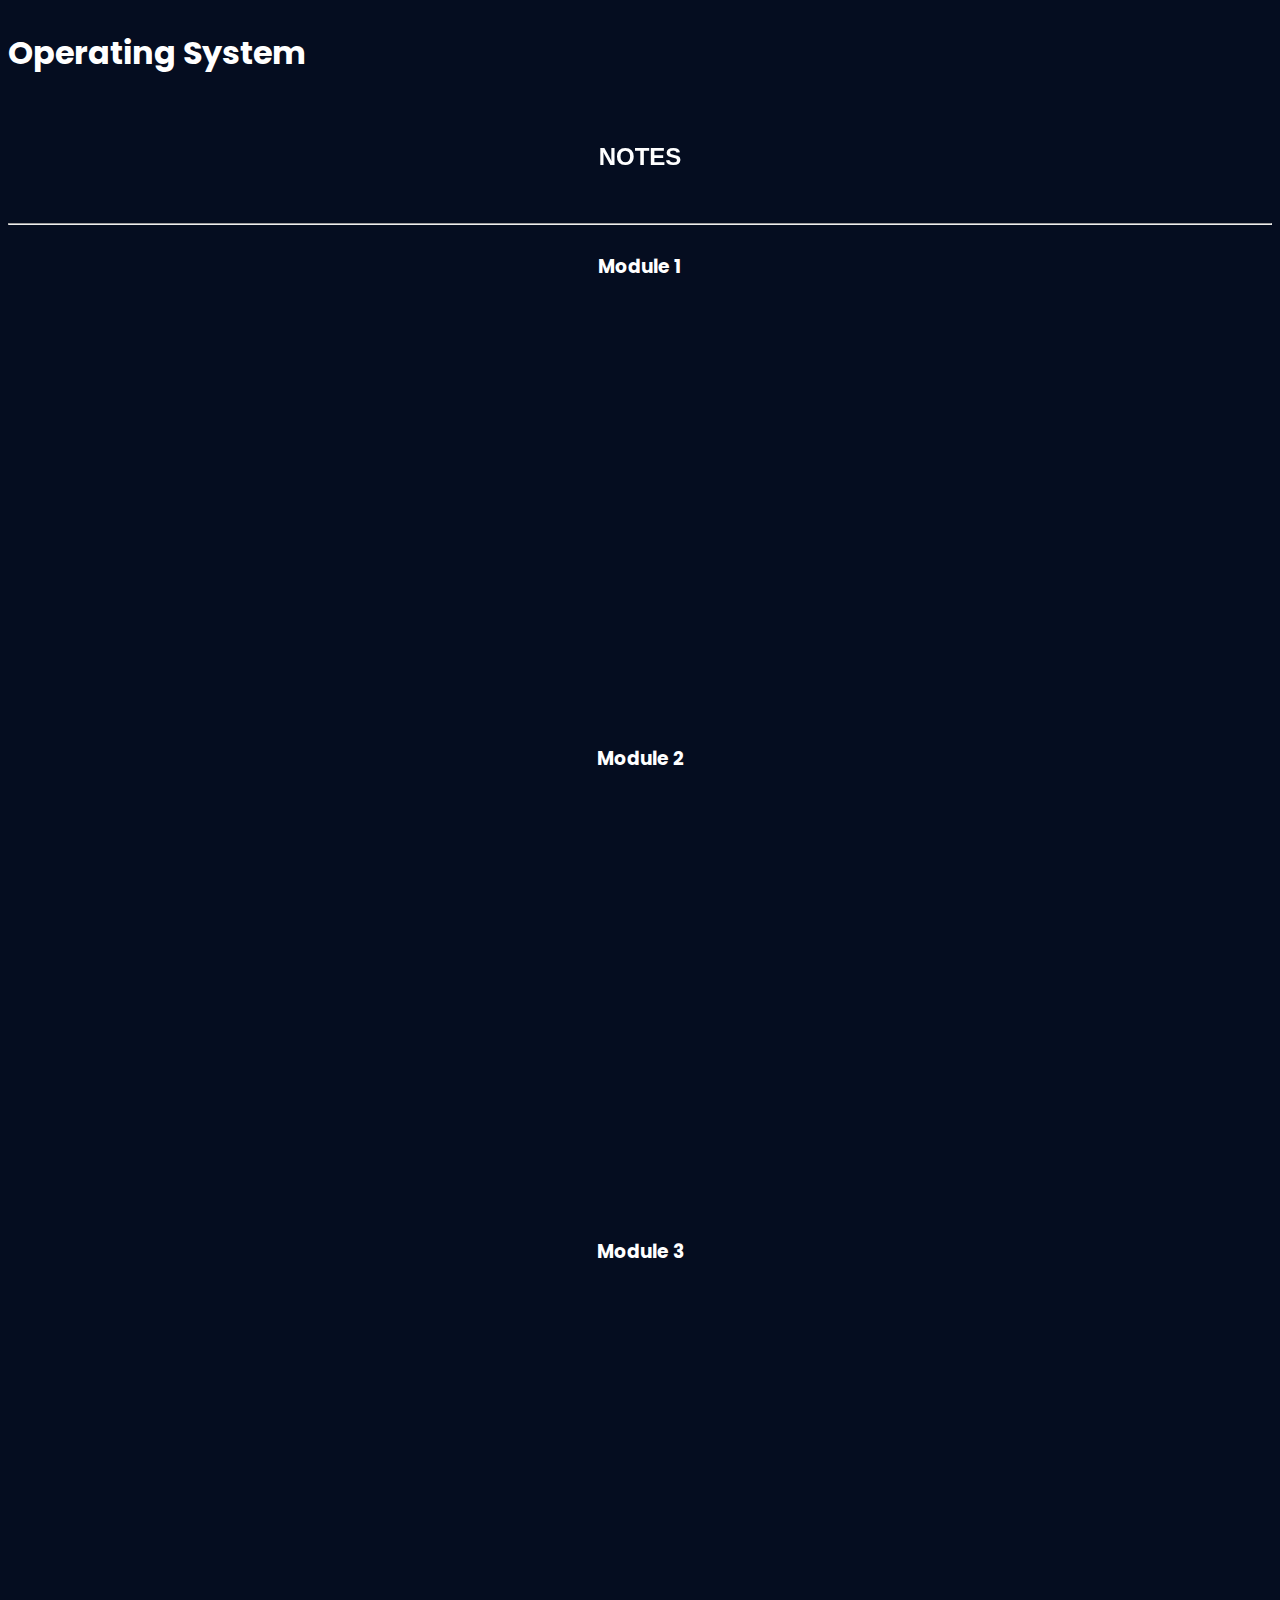
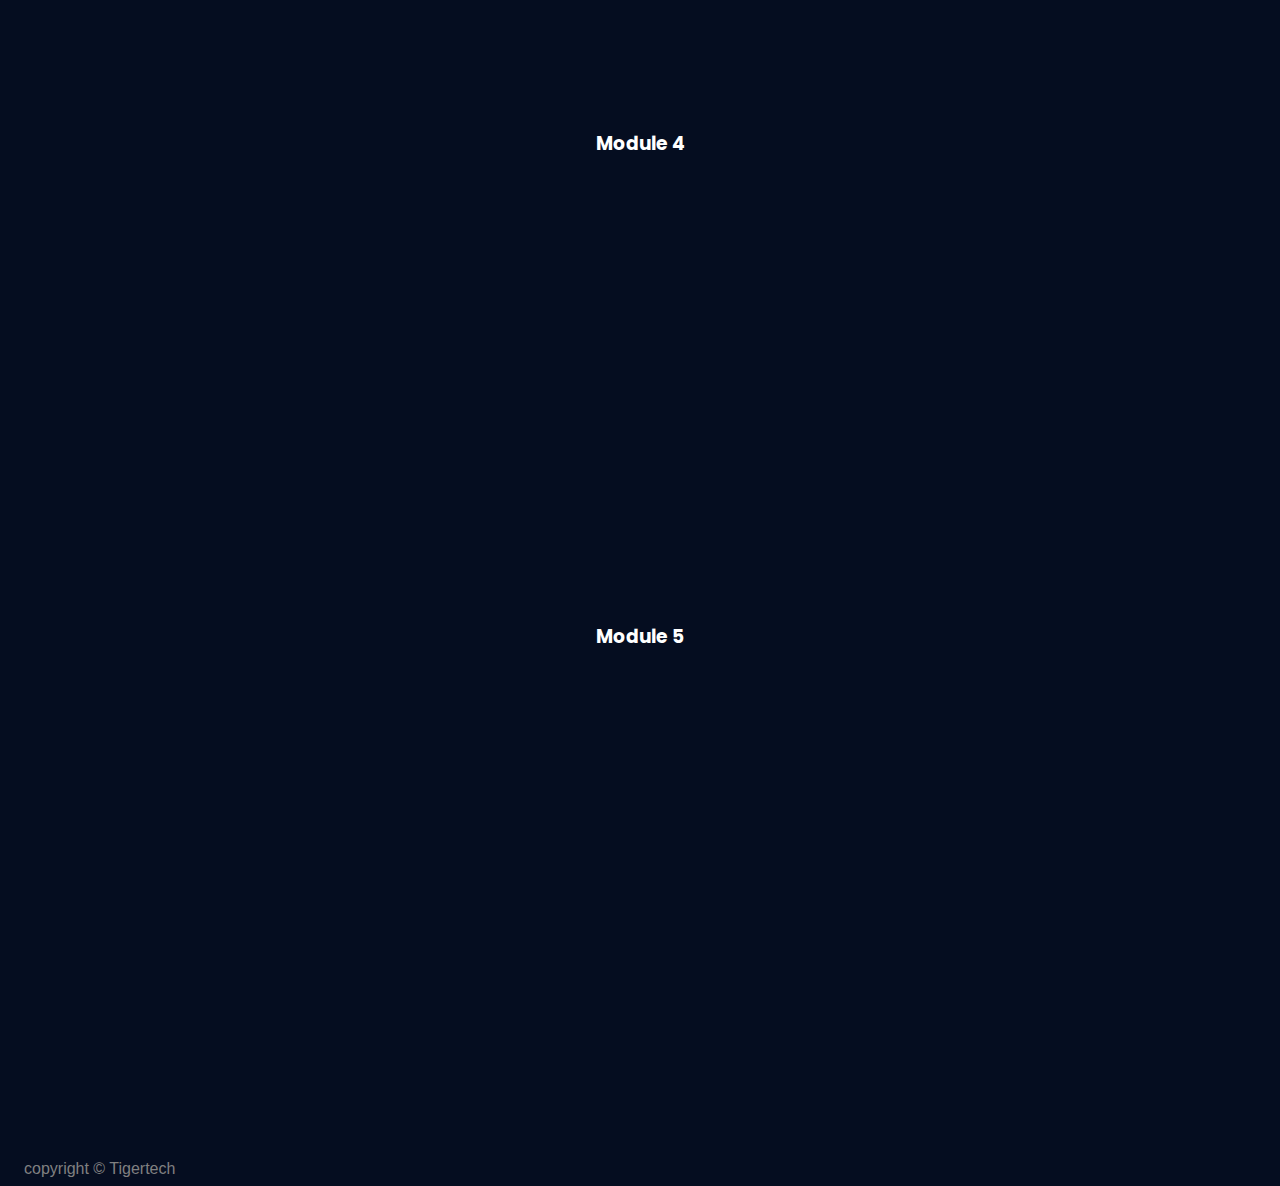
<file: fourthsem/os.html>
<!DOCTYPE html>
<html lang="en">
  <head>
    <meta charset="UTF-8" />
    <meta http-equiv="X-UA-Compatible" content="IE=edge" />
    <meta name="viewport" content="width=device-width, initial-scale=1.0" />
    <script async src="https://pagead2.googlesyndication.com/pagead/js/adsbygoogle.js?client=ca-pub-1518466891183785"
     crossorigin="anonymous"></script> 
    <meta name="google-site-verification" content="nk3k5qm6cqREbR7iVNxwienDwKA8J8xyBb_5nUTeMtY" />

    <title>Study material</title>
    <style>
      @import url('https://fonts.googleapis.com/css2?family=Poppins:wght@400;500;600&display=swap');
      *{
        font-family: 'Poppins', sans-serif;
       background-color:rgb(5, 13, 32);
        backdrop-filter: blur(80px);
        color: #ffffff;
      }
      .container {
        display: flex;
        justify-content: center;
        align-items: center;
        flex-wrap: wrap;
      }
      .container div {
        border: 1px solid rgb(185, 185, 185);
        height: 30em;
        width: 30em;
        margin: 1em;
      }
      iframe {
        width: 30em;
        height: 26.2em;
      }
      img {
        width: 10em;
        height: 8em;
      }
      #topheader{
        display: flex;
        justify-content: center;
      }
      #topheader .navbar-nav li button {
        text-transform: capitalize;
        color: #ffffff;
        font-family: Arial, Helvetica, sans-serif;
        font-weight: bold;
        font-size: 1.5em;
        padding: 0.5em;
        transition: background-color 0.2s, color 0.2s;
      }

      li button{
        background: none;
        outline: none;
        border: none;
      }
      li button:hover{
        border-bottom: 5px solid rgb(110, 110, 110);
      }
      li button:focus {
        border-bottom: 5px solid rgb(32, 29, 29);
      }

      #topheader .navbar-nav li.active > a {
        background-color: #ffffff;
        color: #fff;
      }
      ul {
        list-style-type: none;
        margin: 0;
        padding: 0;
        display: flex;
        flex-direction: row;
      }
      li{
        margin: 2em;
      }
      .container div h3{
        margin-left: 1em;
      }
      hr{
        color: white;
      }
      .footer{
        margin-top: 4em;
        margin-left: 1em;
        color: gray;
        font-family: Arial, Helvetica, sans-serif;
      }
      @media only screen and (max-width: 540px) {
        #topheader .navbar-nav li button{
          font-size: 1.0em;
          padding: 0;
        }
        .container div {
          border: 1px solid rgb(185, 185, 185);
          height: 20em;
          width: 20em;
          margin: 1em;
        }
        iframe {
          width: 20em;
          height: 16.2em;
        }
        img {
          width: 5em;
          height: 3.7em;
        }
        h1{
          font-size: medium;
        }
      }
    </style>
  </head>
  <body>
    <div style="display: flex; flex-direction: row">
      <!-- https://drive.google.com/uc?export=view&id=1parpmYe3cREpkYdn-uAOEx95MYjElUpp -->
      <!-- <img src="https://drive.google.com/uc?export=view&id=1parpmYe3cREpkYdn-uAOEx95MYjElUpp" alt="logo" srcset="" /> -->
      <h1>Operating System</h1>
    </div>

    <div id="topheader">
      <nav class="navbar navbar-default">
        <div class="container-fluid">
          <div class="navbar-header">
            <ul class="nav navbar-nav">
              <li><button id="lastmnt">NOTES</button></li>
              <!-- <li><button id="note">NOTES</button></li>
              <li><button id="qp">QUESTION PAPERS</button></li> -->
            </ul>
          </div>
        </div>
      </nav>
    </div>
    <hr>
    <CEnter>
    <div class="container" id="lastminute">

      <!-- <div id="imp"> -->
        <!-- <h3>Super Important </h3>
        <iframe src="
        https://drive.google.com/file/d/1O3krm_fpUxjiI0Rysknyt3MpJaYzCHO8/preview
        "frameborder="0"></iframe> -->
      </div>
      <div id="1">
        <h3>Module 1 </h3>
         <iframe
          src="https://drive.google.com/file/d/1d2it1J4tkwV8evMDazHO82RCTk3QrJVS/preview"
          frameborder="0"
        ></iframe>
    
      </div>
      <div id="2">
        <h3>Module 2</h3>
        <iframe
          src="https://drive.google.com/file/d/1H97DB2NrQiQOfdS4HowB1JwrP8-TlgR0/preview"
          frameborder="0"
        ></iframe>
        <!-- <p>Comming soon..</p> -->
      </div>
      <div id="3">
        <h3>Module 3</h3>
        <iframe
          src="https://drive.google.com/file/d/1m25Jwx_qp_enygsMjPU5TvbvpqF5T3Gu/preview"
          frameborder="0"
        ></iframe>
        <!-- <p>Comming soon..</p> -->
      </div>
      <div id="4">
        <h3>Module 4</h3>
        <iframe
          src="https://drive.google.com/file/d/1hmwKrsv-zqiyMssTMD-VmOX4kAWfLacT/preview"
          frameborder="0"
        ></iframe>
        <!-- <p>Comming soon..</p> -->
      </div>
      <div id="5">
        <h3>Module 5</h3>
        <iframe
          src="https://drive.google.com/file/d/1hmPxlTXyFHDShqG4v59DNjQSCJjeYxw9/preview"
          frameborder="0"
        ></iframe>
        <!-- <p>Comming soon..</p> -->
      </div>
    </div>
    <!-- <div class="container" id="notes">
        <div id="1">
          <h3>Module 1-5</h3>
          <iframe
            src="https://drive.google.com/file/d/1-iau3COHVTy7Lqzwl1hP5xo9w3zBJ3m3/preview"
            frameborder="0"
          ></iframe>
        </div>
    </div>
    <div class="container" id="questionpaper">
        <div id="1">
          <h3>Qp: July/Aug 2022</h3>
          <iframe
            src="https://drive.google.com/file/d/1aGlhBoP0hpPlCurFplX3amJd_8aqNs6m/preview"
            frameborder="0"
          ></iframe>
        </div> -->
        <!-- <div>
            <h3>Question Paper will be provided soon.</h3>
        </div> -->
    </div>
  </CEnter>
    <div class="footer">
        copyright © Tigertech
    </div>


    <script>
        lastminute = document.getElementById('lastminute');
        notes = document.getElementById('notes');
        QuestionPaper = document.getElementById('questionpaper');

        notes.style.display = 'none';
        QuestionPaper.style.display = 'none';


        document.getElementById('lastmnt').addEventListener('click',()=>{
            notes.style.display = 'none';
            QuestionPaper.style.display = 'none';
            lastminute.style.display = 'flex';
            
        })
        document.getElementById('note').addEventListener('click',()=>{
            lastminute.style.display = 'none';
            QuestionPaper.style.display = 'none';
            notes.style.display = 'flex';
        })
        document.getElementById('qp').addEventListener('click',()=>{    
            lastminute.style.display = 'none';
            notes.style.display = 'none';
            QuestionPaper.style.display = 'flex';
            
        })
        
    </script>
  </body>
</html>
</file>
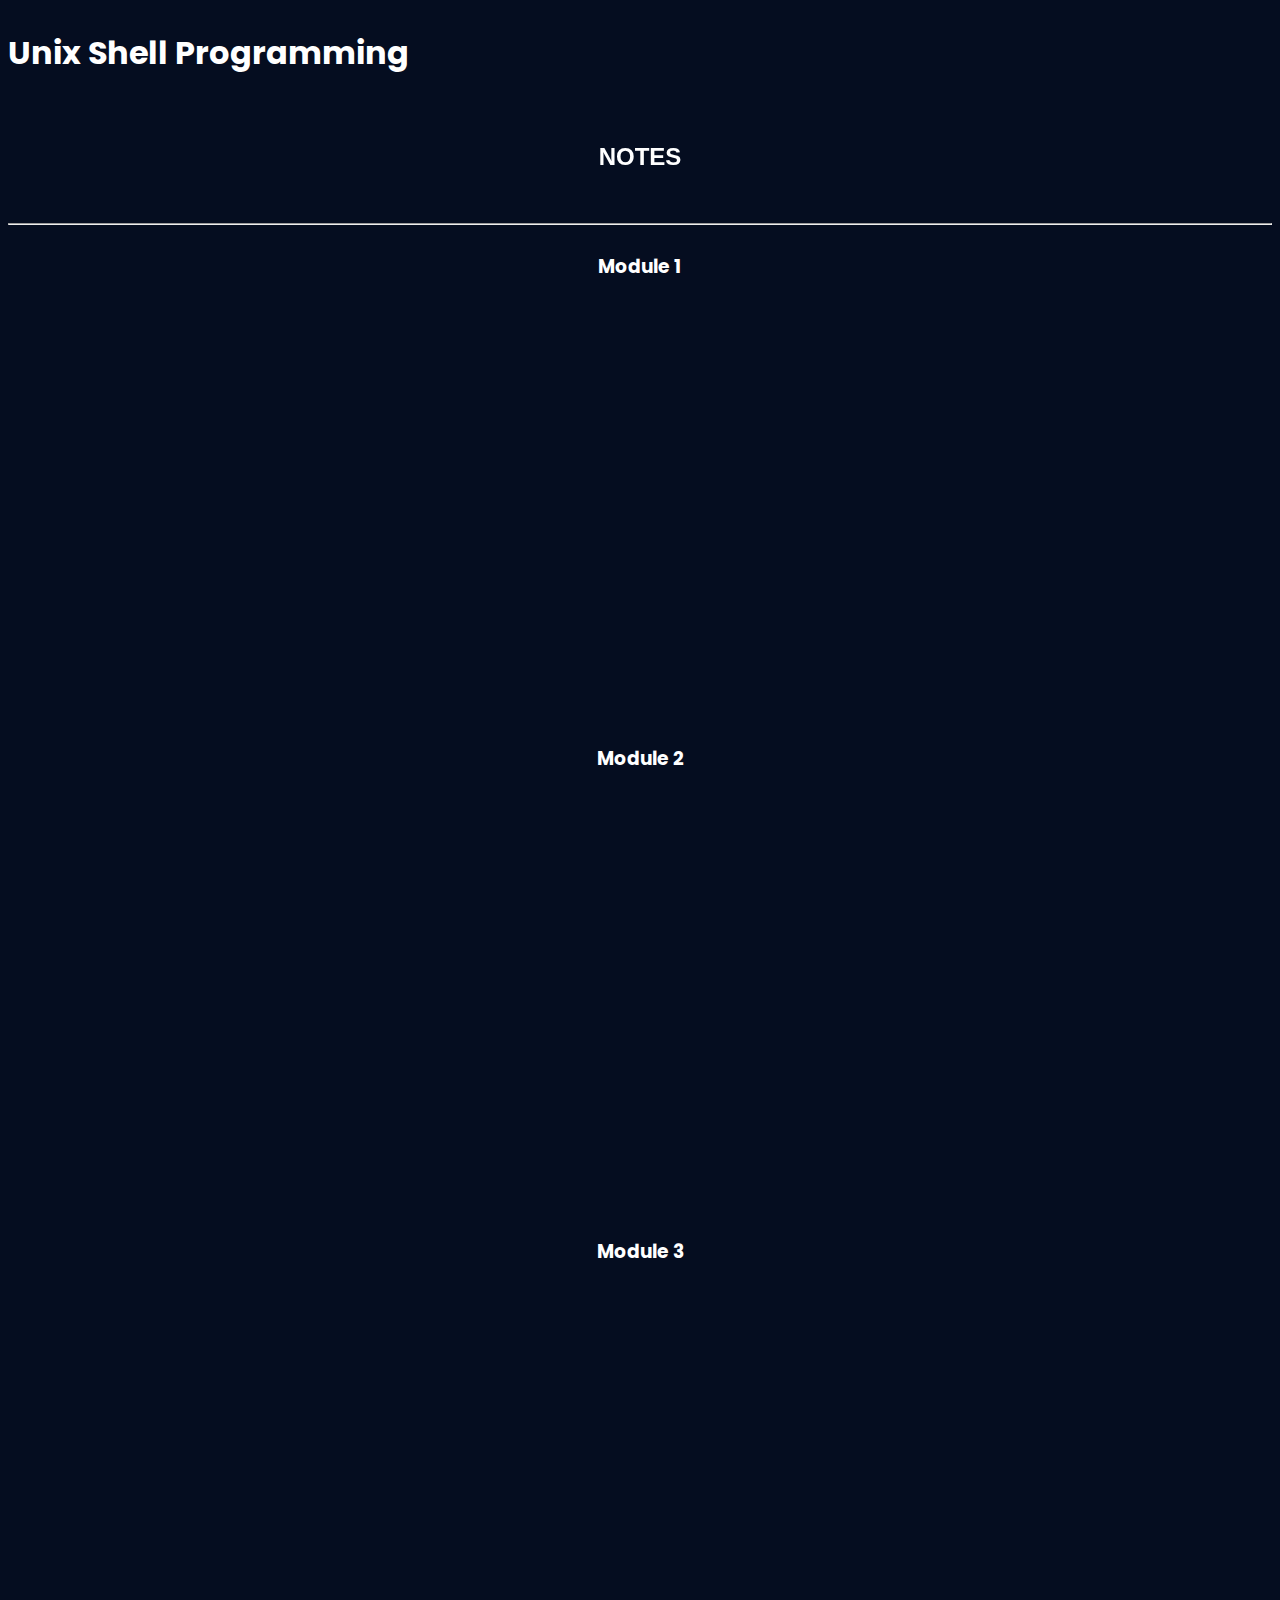
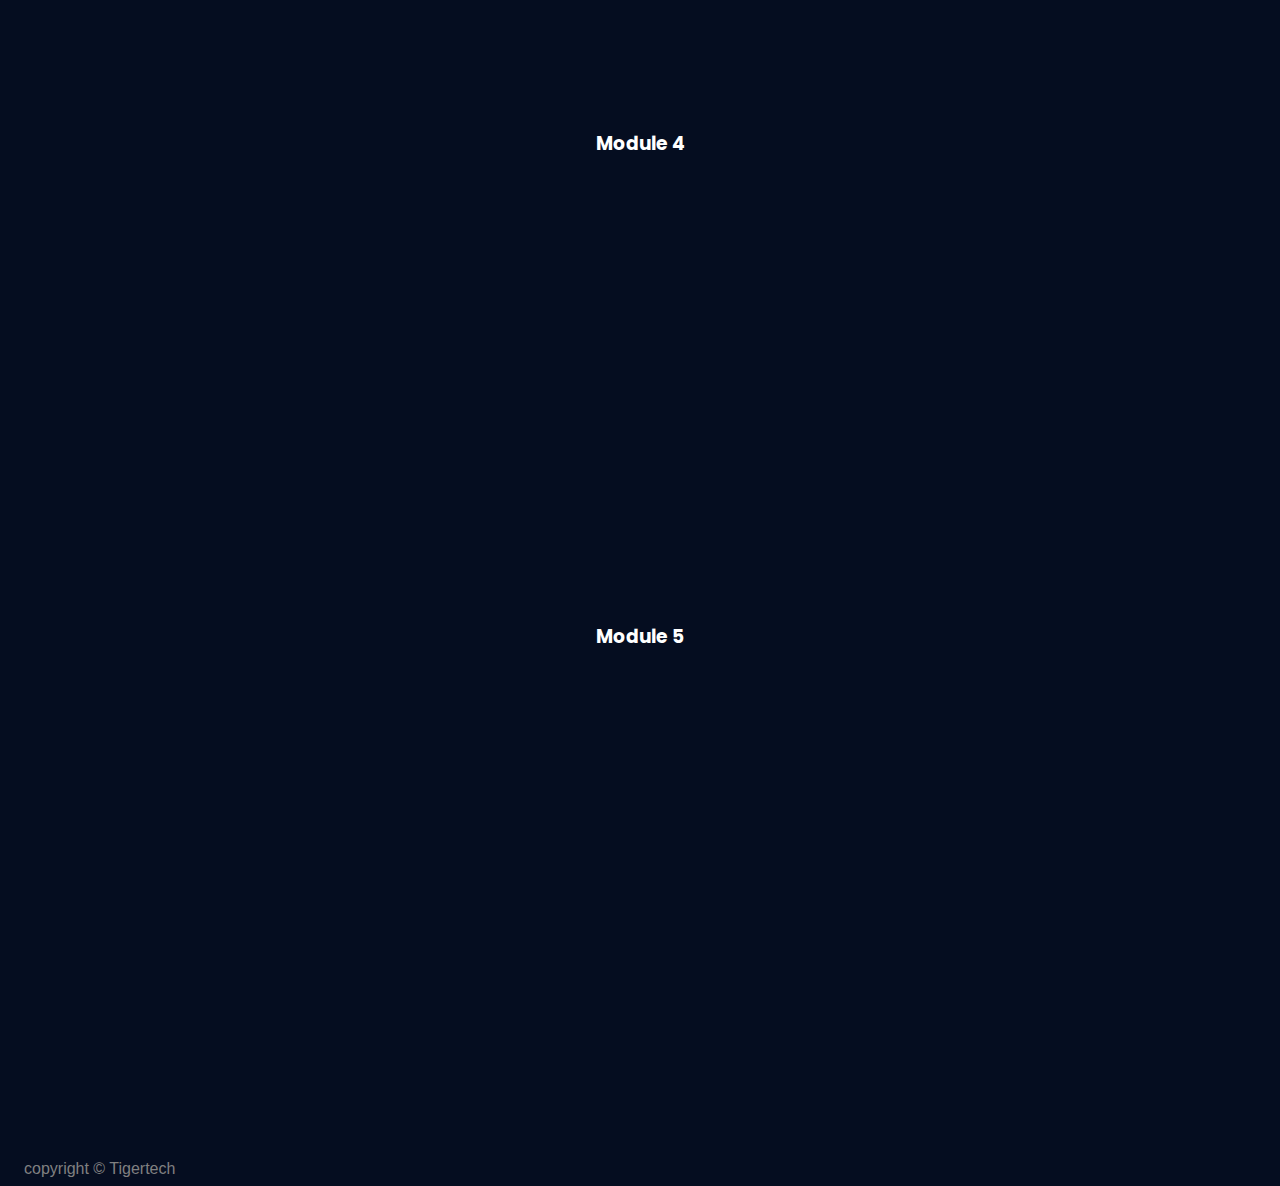
<file: fourthsem/unix.html>
<!DOCTYPE html>
<html lang="en">
  <head>
    <meta charset="UTF-8" />
    <meta http-equiv="X-UA-Compatible" content="IE=edge" />
    <meta name="viewport" content="width=device-width, initial-scale=1.0" />
    <script async src="https://pagead2.googlesyndication.com/pagead/js/adsbygoogle.js?client=ca-pub-1518466891183785"
     crossorigin="anonymous"></script> 
    <meta name="google-site-verification" content="nk3k5qm6cqREbR7iVNxwienDwKA8J8xyBb_5nUTeMtY" />

    <title>Study material</title>
    <style>
      @import url('https://fonts.googleapis.com/css2?family=Poppins:wght@400;500;600&display=swap');
      *{
        font-family: 'Poppins', sans-serif;
       background-color:rgb(5, 13, 32);
        backdrop-filter: blur(80px);
        color: #ffffff;
      }
      .container {
        display: flex;
        justify-content: center;
        align-items: center;
        flex-wrap: wrap;
      }
      .container div {
        border: 1px solid rgb(185, 185, 185);
        height: 30em;
        width: 30em;
        margin: 1em;
      }
      iframe {
        width: 30em;
        height: 26.2em;
      }
      img {
        width: 10em;
        height: 8em;
      }
      #topheader{
        display: flex;
        justify-content: center;
      }
      #topheader .navbar-nav li button {
        text-transform: capitalize;
        color: #ffffff;
        font-family: Arial, Helvetica, sans-serif;
        font-weight: bold;
        font-size: 1.5em;
        padding: 0.5em;
        transition: background-color 0.2s, color 0.2s;
      }

      li button{
        background: none;
        outline: none;
        border: none;
      }
      li button:hover{
        border-bottom: 5px solid rgb(110, 110, 110);
      }
      li button:focus {
        border-bottom: 5px solid rgb(32, 29, 29);
      }

      #topheader .navbar-nav li.active > a {
        background-color: #ffffff;
        color: #fff;
      }
      ul {
        list-style-type: none;
        margin: 0;
        padding: 0;
        display: flex;
        flex-direction: row;
      }
      li{
        margin: 2em;
      }
      .container div h3{
        margin-left: 1em;
      }
      hr{
        color: white;
      }
      .footer{
        margin-top: 4em;
        margin-left: 1em;
        color: gray;
        font-family: Arial, Helvetica, sans-serif;
      }
      @media only screen and (max-width: 540px) {
        #topheader .navbar-nav li button{
          font-size: 1.0em;
          padding: 0;
        }
        .container div {
          border: 1px solid rgb(185, 185, 185);
          height: 20em;
          width: 20em;
          margin: 1em;
        }
        iframe {
          width: 20em;
          height: 16.2em;
        }
        img {
          width: 5em;
          height: 3.7em;
        }
        h1{
          font-size: medium;
        }
      }
    </style>
  </head>
  <body>
    <div style="display: flex; flex-direction: row">
      <!-- https://drive.google.com/uc?export=view&id=1parpmYe3cREpkYdn-uAOEx95MYjElUpp -->
      <!-- <img src="https://drive.google.com/uc?export=view&id=1parpmYe3cREpkYdn-uAOEx95MYjElUpp" alt="logo" srcset="" /> -->
      <h1>Unix Shell Programming</h1>
    </div>

    <div id="topheader">
      <nav class="navbar navbar-default">
        <div class="container-fluid">
          <div class="navbar-header">
            <ul class="nav navbar-nav">
              <li><button id="lastmnt">NOTES</button></li>
              <!-- <li><button id="note">NOTES</button></li>
              <li><button id="qp">QUESTION PAPERS</button></li> -->
            </ul>
          </div>
        </div>
      </nav>
    </div>
    <hr>
    <CEnter>
    <div class="container" id="lastminute">

      <!-- <div id="imp"> -->
        <!-- <h3>Super Important </h3>
        <iframe src="
        https://drive.google.com/file/d/1O3krm_fpUxjiI0Rysknyt3MpJaYzCHO8/preview
        "frameborder="0"></iframe> -->
      </div>
      <div id="1">
        <h3>Module 1 </h3>
         <iframe
          src=""
          frameborder="0"
        ></iframe>
    
      </div>
      <div id="2">
        <h3>Module 2</h3>
        <iframe
          src=""
          frameborder="0"
        ></iframe>
        <!-- <p>Comming soon..</p> -->
      </div>
      <div id="3">
        <h3>Module 3</h3>
        <iframe
          src=""
          frameborder="0"
        ></iframe>
        <!-- <p>Comming soon..</p> -->
      </div>
      <div id="4">
        <h3>Module 4</h3>
        <iframe
          src=""
          frameborder="0"
        ></iframe>
        <!-- <p>Comming soon..</p> -->
      </div>
      <div id="5">
        <h3>Module 5</h3>
        <iframe
          src=""
          frameborder="0"
        ></iframe>
        <!-- <p>Comming soon..</p> -->
      </div>
    </div>
    <!-- <div class="container" id="notes">
        <div id="1">
          <h3>Module 1-5</h3>
          <iframe
            src="https://drive.google.com/file/d/1-iau3COHVTy7Lqzwl1hP5xo9w3zBJ3m3/preview"
            frameborder="0"
          ></iframe>
        </div>
    </div>
    <div class="container" id="questionpaper">
        <div id="1">
          <h3>Qp: July/Aug 2022</h3>
          <iframe
            src="https://drive.google.com/file/d/1aGlhBoP0hpPlCurFplX3amJd_8aqNs6m/preview"
            frameborder="0"
          ></iframe>
        </div> -->
        <!-- <div>
            <h3>Question Paper will be provided soon.</h3>
        </div> -->
    </div>
  </CEnter>
    <div class="footer">
        copyright © Tigertech
    </div>


    <script>
        lastminute = document.getElementById('lastminute');
        notes = document.getElementById('notes');
        QuestionPaper = document.getElementById('questionpaper');

        notes.style.display = 'none';
        QuestionPaper.style.display = 'none';


        document.getElementById('lastmnt').addEventListener('click',()=>{
            notes.style.display = 'none';
            QuestionPaper.style.display = 'none';
            lastminute.style.display = 'flex';
            
        })
        document.getElementById('note').addEventListener('click',()=>{
            lastminute.style.display = 'none';
            QuestionPaper.style.display = 'none';
            notes.style.display = 'flex';
        })
        document.getElementById('qp').addEventListener('click',()=>{    
            lastminute.style.display = 'none';
            notes.style.display = 'none';
            QuestionPaper.style.display = 'flex';
            
        })
        
    </script>
  </body>
</html>
</file>
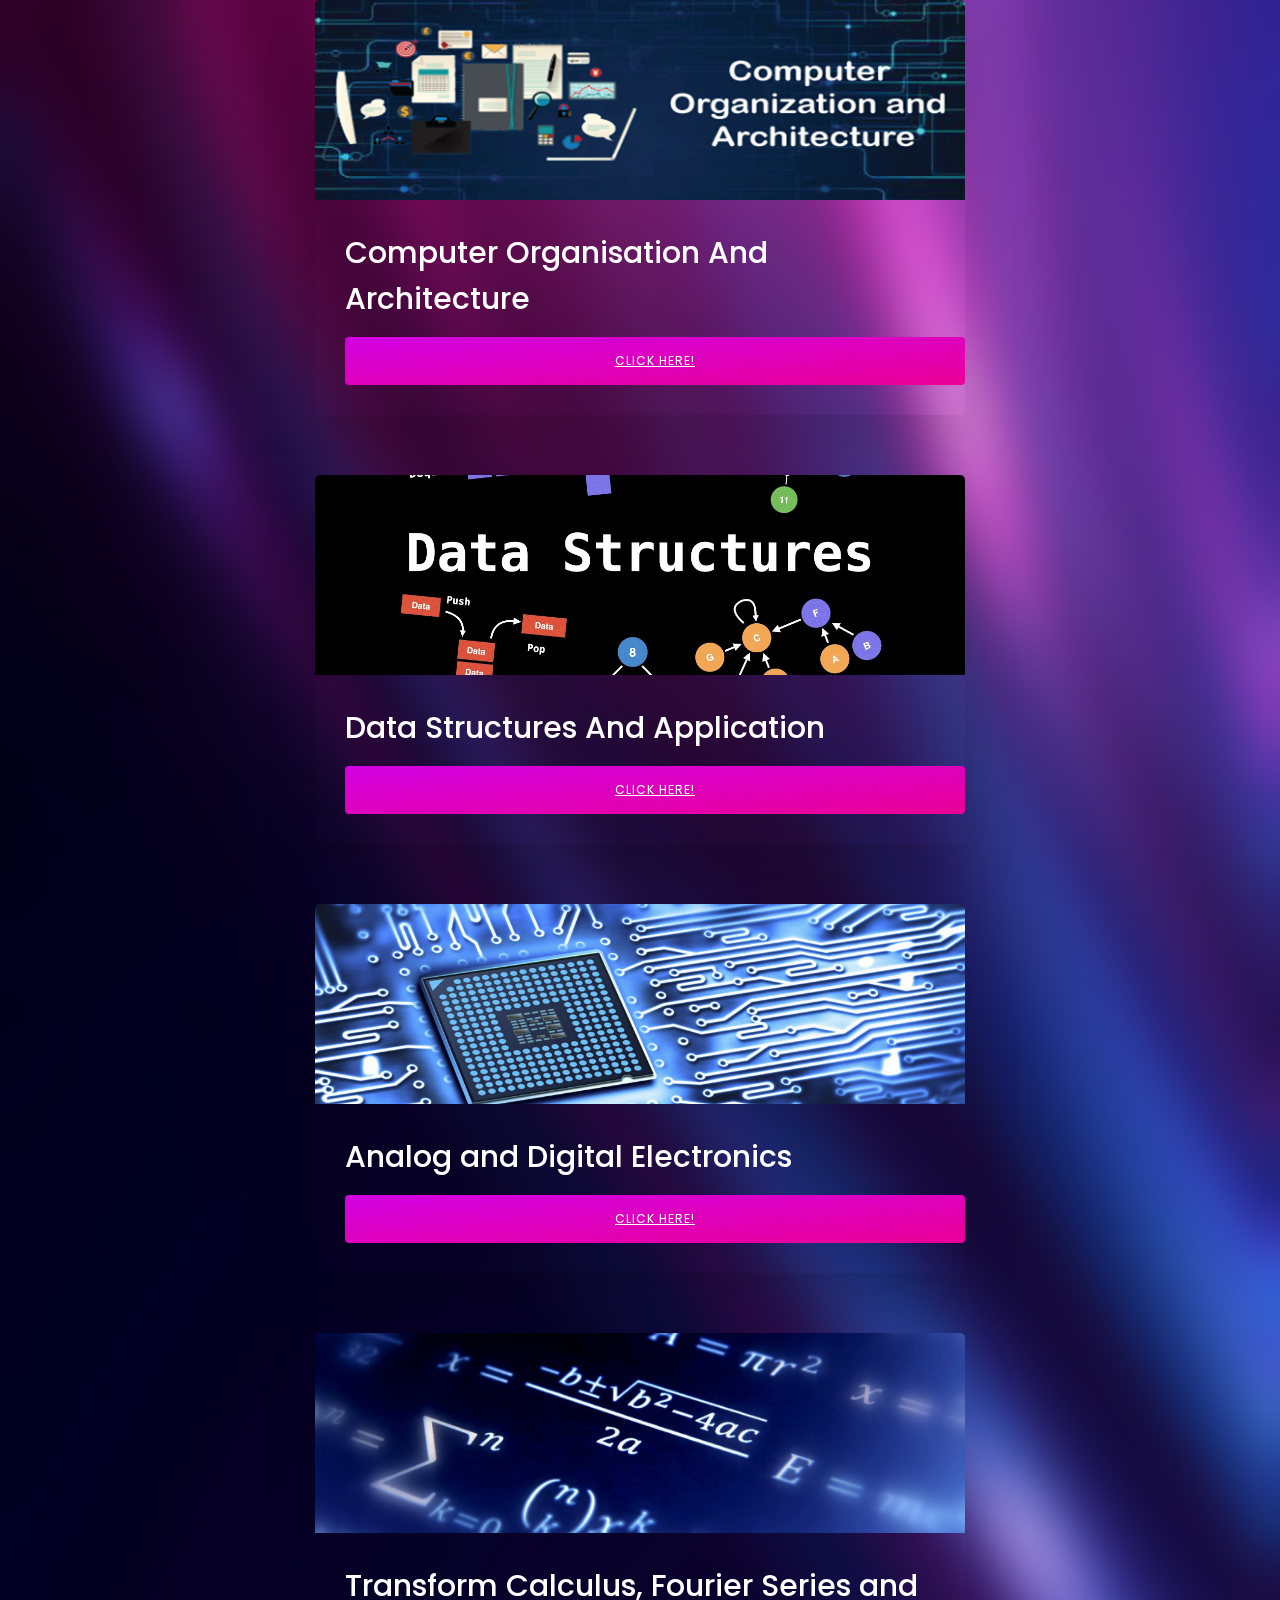
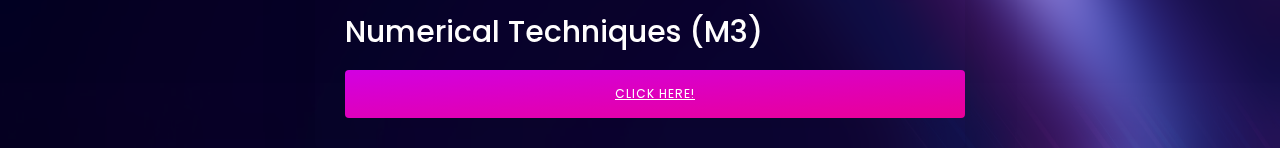
<file: thirdsem/thirdsem.html>
<!DOCTYPE html>
<html lang="en">
<head>
    <meta charset="UTF-8">
    <meta http-equiv="X-UA-Compatible" content="IE=edge">
    <meta name="viewport" content="width=device-width, initial-scale=1.0">
    <title>Documenta</title>
    <link rel="stylesheet" href="thirdsem.css">
</head>

<body>
   

<div class="grid">
     
        <div class="grid-item">
            <div class="card">
                <img class = "card-img" src="coa.png" alt="">
                <div class="card-content">
                    <h1 class = "card-header"> Computer Organisation And Architecture </h1>
                    <!-- <p class = "card-text">Lorem, ipsum dolor sit amet consectetur adipisicing elit. Pariatur non doloribus error dicta itaque harum dolore tenetur quod molestiae et illum quae tempore aut ea minus, neque delectus excepturi architecto!</p> -->
                    <a class = "button" href="\thirdsem\thirdmaterials\thirdmaterial.html">CLICK HERE! </a>
                </div>
            </div>
        </div>
    
        <div class="grid-item">
            <div class="card">
                <img class = "card-img" src="dsa2.jpg" alt="">
                <div class="card-content">
                    <h1 class = "card-header"> Data Structures And Application </h1>
                    <!-- <p class = "card-text">Lorem, ipsum dolor sit amet consectetur adipisicing elit. Pariatur non doloribus error dicta itaque harum dolore tenetur quod molestiae et illum quae tempore aut ea minus, neque delectus excepturi architecto!</p> -->
                    <a class = "button" href="">CLICK HERE! </a>
                </div>
            </div>
        </div>

        <div class="grid-item">
            <div class="card">
                <img class = "card-img" src="ade.jpg" alt="">
                <div class="card-content">
                    <h1 class = "card-header"> Analog and Digital Electronics </h1>
                    <!-- <p class = "card-text">Lorem, ipsum dolor sit amet consectetur adipisicing elit. Pariatur non doloribus error dicta itaque harum dolore tenetur quod molestiae et illum quae tempore aut ea minus, neque delectus excepturi architecto!</p> -->
                    <a class = "button" href="">CLICK HERE! </a>
                </div>
            </div>
        </div>

        <div class="grid-item">
            <div class="card">
                <img class = "card-img" src="maths2.jpg" alt="">
                <div class="card-content">
                    <h1 class = "card-header"> Transform Calculus, Fourier Series and Numerical Techniques (M3) </h1>
                    <!-- <p class = "card-text">Lorem, ipsum dolor sit amet consectetur adipisicing elit. Pariatur non doloribus error dicta itaque harum dolore tenetur quod molestiae et illum quae tempore aut ea minus, neque delectus excepturi architecto!</p> -->
                    <a class = "button" href="">CLICK HERE! </a>
                </div>
            </div>
        </div>

    </div>




</body>
</html>
</file>
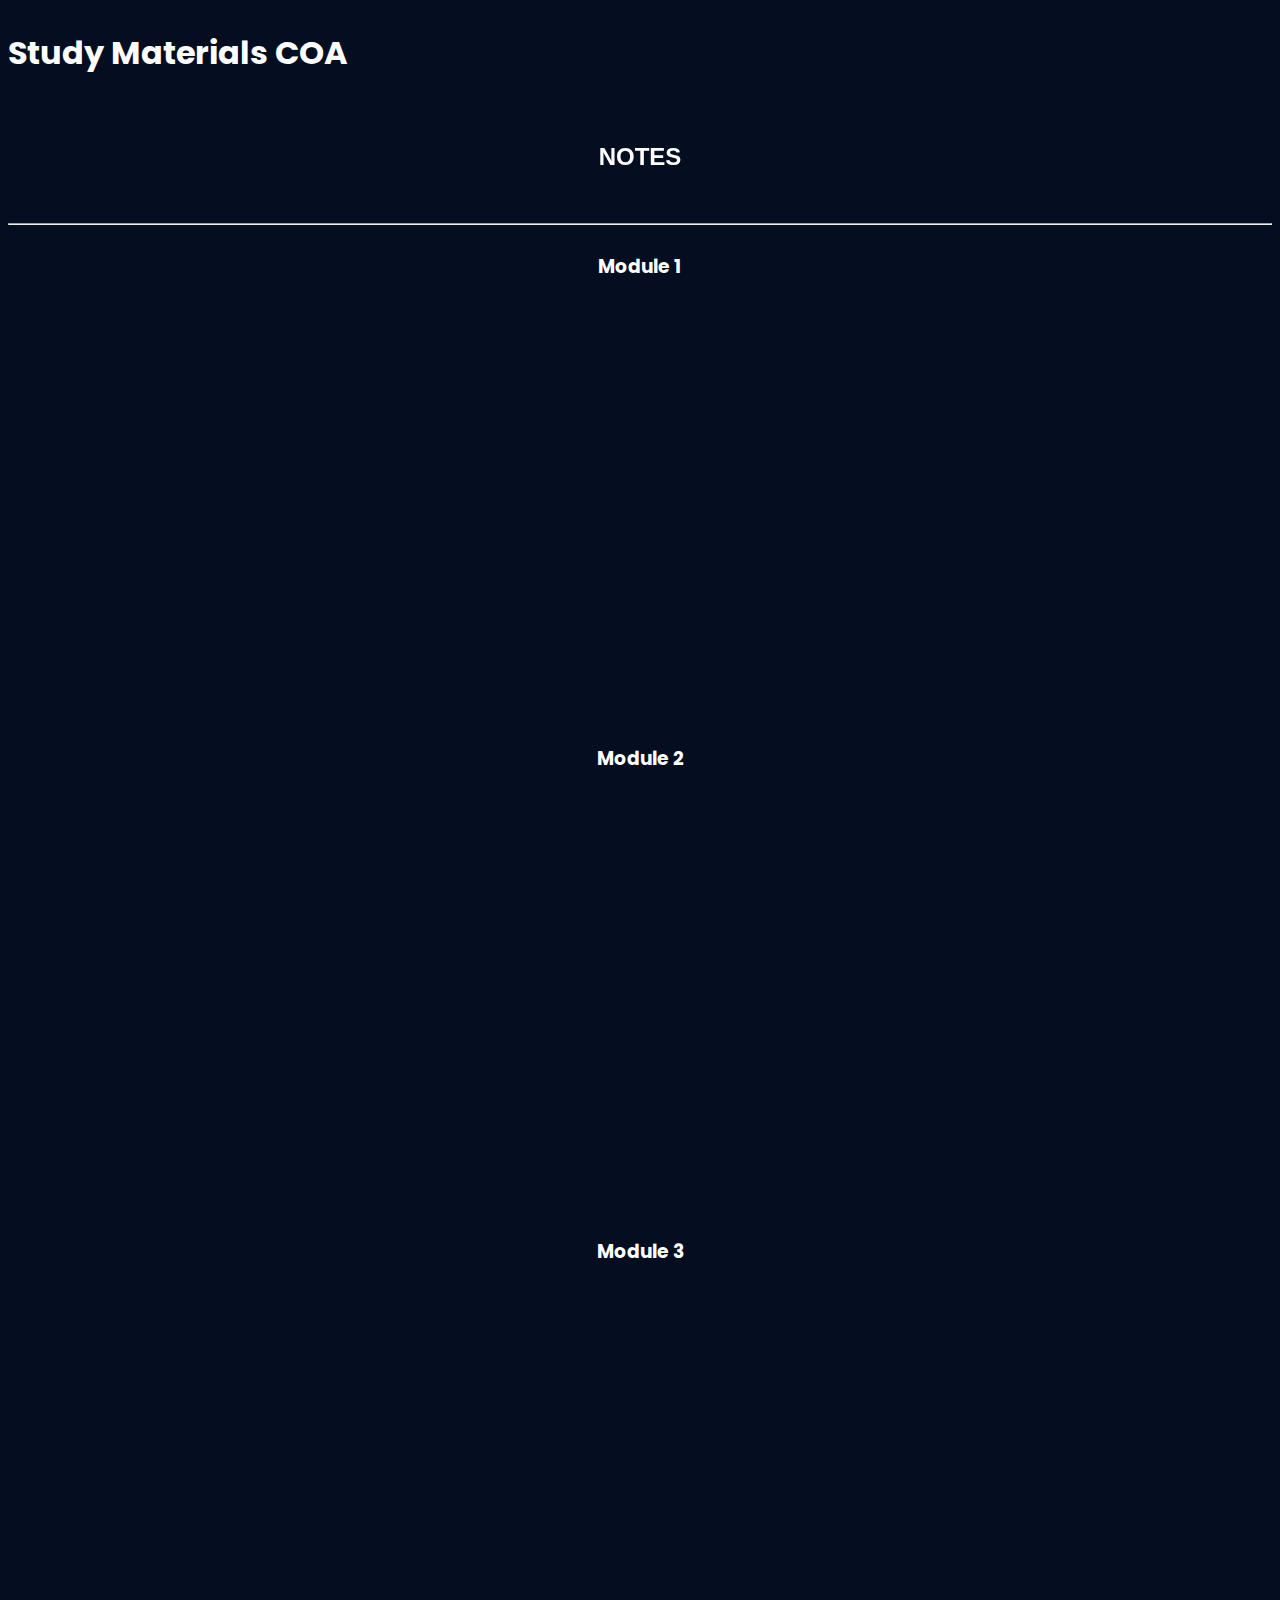
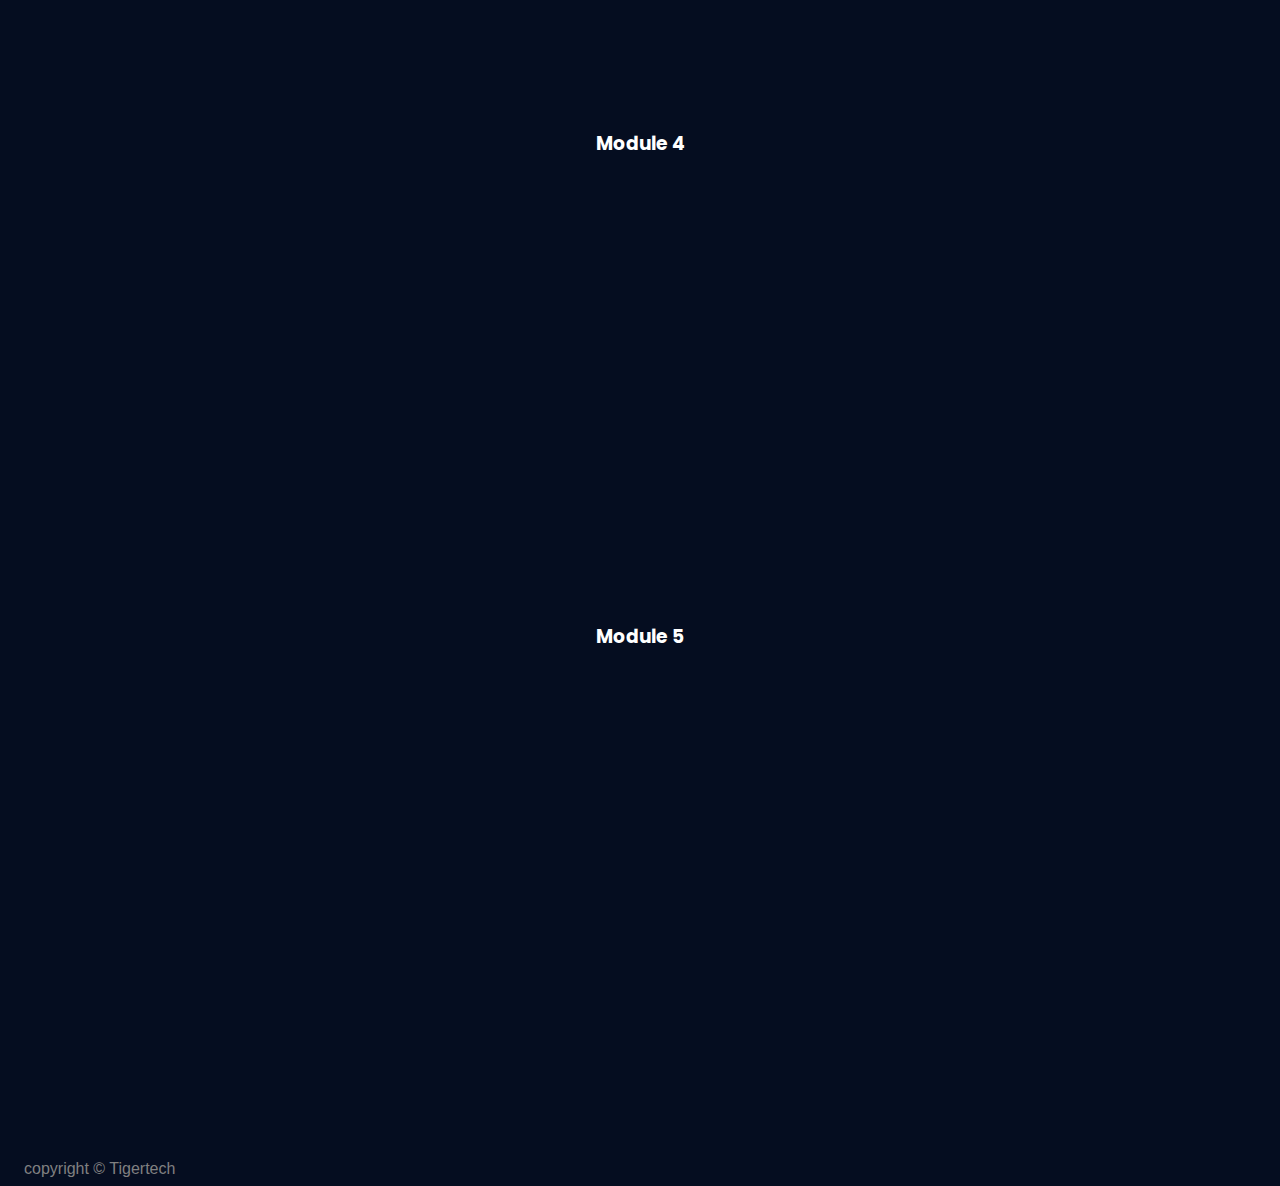
<file: thirdsem/thirdmaterials/thirdmaterial.html>
<!DOCTYPE html>
<html lang="en">
  <head>
    <meta charset="UTF-8" />
    <meta http-equiv="X-UA-Compatible" content="IE=edge" />
    <meta name="viewport" content="width=device-width, initial-scale=1.0" />
    <script async src="https://pagead2.googlesyndication.com/pagead/js/adsbygoogle.js?client=ca-pub-1518466891183785"
     crossorigin="anonymous"></script> 
    <meta name="google-site-verification" content="nk3k5qm6cqREbR7iVNxwienDwKA8J8xyBb_5nUTeMtY" />

    <title>Study material</title>
    <style>
      @import url('https://fonts.googleapis.com/css2?family=Poppins:wght@400;500;600&display=swap');
      *{
        font-family: 'Poppins', sans-serif;
       background-color:rgb(5, 13, 32);
        backdrop-filter: blur(80px);
        color: #ffffff;
      }
      .container {
        display: flex;
        justify-content: center;
        align-items: center;
        flex-wrap: wrap;
      }
      .container div {
        border: 1px solid rgb(185, 185, 185);
        height: 30em;
        width: 30em;
        margin: 1em;
      }
      iframe {
        width: 30em;
        height: 26.2em;
      }
      img {
        width: 10em;
        height: 8em;
      }
      #topheader{
        display: flex;
        justify-content: center;
      }
      #topheader .navbar-nav li button {
        text-transform: capitalize;
        color: #ffffff;
        font-family: Arial, Helvetica, sans-serif;
        font-weight: bold;
        font-size: 1.5em;
        padding: 0.5em;
        transition: background-color 0.2s, color 0.2s;
      }

      li button{
        background: none;
        outline: none;
        border: none;
      }
      li button:hover{
        border-bottom: 5px solid rgb(110, 110, 110);
      }
      li button:focus {
        border-bottom: 5px solid rgb(32, 29, 29);
      }

      #topheader .navbar-nav li.active > a {
        background-color: #ffffff;
        color: #fff;
      }
      ul {
        list-style-type: none;
        margin: 0;
        padding: 0;
        display: flex;
        flex-direction: row;
      }
      li{
        margin: 2em;
      }
      .container div h3{
        margin-left: 1em;
      }
      hr{
        color: white;
      }
      .footer{
        margin-top: 4em;
        margin-left: 1em;
        color: gray;
        font-family: Arial, Helvetica, sans-serif;
      }
      @media only screen and (max-width: 540px) {
        #topheader .navbar-nav li button{
          font-size: 1.0em;
          padding: 0;
        }
        .container div {
          border: 1px solid rgb(185, 185, 185);
          height: 20em;
          width: 20em;
          margin: 1em;
        }
        iframe {
          width: 20em;
          height: 16.2em;
        }
        img {
          width: 5em;
          height: 3.7em;
        }
        h1{
          font-size: medium;
        }
      }
    </style>
  </head>
  <body>
    <div style="display: flex; flex-direction: row">
      <!-- https://drive.google.com/uc?export=view&id=1parpmYe3cREpkYdn-uAOEx95MYjElUpp -->
      <!-- <img src="https://drive.google.com/uc?export=view&id=1parpmYe3cREpkYdn-uAOEx95MYjElUpp" alt="logo" srcset="" /> -->
      <h1>Study Materials COA</h1>
    </div>

    <div id="topheader">
      <nav class="navbar navbar-default">
        <div class="container-fluid">
          <div class="navbar-header">
            <ul class="nav navbar-nav">
              <li><button id="lastmnt">NOTES</button></li>
              <!-- <li><button id="note">NOTES</button></li>
              <li><button id="qp">QUESTION PAPERS</button></li> -->
            </ul>
          </div>
        </div>
      </nav>
    </div>
    <hr>
    <CEnter>
    <div class="container" id="lastminute">

      <!-- <div id="imp"> -->
        <!-- <h3>Super Important </h3>
        <iframe src="
        https://drive.google.com/file/d/1O3krm_fpUxjiI0Rysknyt3MpJaYzCHO8/preview
        "frameborder="0"></iframe> -->
      </div>
      <div id="1">
        <h3>Module 1 </h3>
         <iframe
          src="https://drive.google.com/file/d/1kO0mxe6GFccu768sePcqplZSkXUwSz0e/preview"
          frameborder="0"
        ></iframe>
    
      </div>
      <div id="2">
        <h3>Module 2</h3>
        <iframe
          src="https://drive.google.com/file/d/1jzoNPh7DBH9aQBOfCMIwJ9DMlP4CDnej/preview"
          frameborder="0"
        ></iframe>
        <!-- <p>Comming soon..</p> -->
      </div>
      <div id="3">
        <h3>Module 3</h3>
        <iframe
          src="https://drive.google.com/file/d/1fY4P2CxontOFq_OCxRNBsmmEeHgWwBDV/preview"
          frameborder="0"
        ></iframe>
        <!-- <p>Comming soon..</p> -->
      </div>
      <div id="4">
        <h3>Module 4</h3>
        <iframe
          src="https://drive.google.com/file/d/1StHgOsb5uSfrExe_aWeMBATWKPl4Regx/preview"
          frameborder="0"
        ></iframe>
        <!-- <p>Comming soon..</p> -->
      </div>
      <div id="5">
        <h3>Module 5</h3>
        <iframe
          src="https://drive.google.com/file/d/1PXK6rSAKNOi2szX6PwlsAhNDQlapRl68/preview"
          frameborder="0"
        ></iframe>
        <!-- <p>Comming soon..</p> -->
      </div>
    </div>
    <!-- <div class="container" id="notes">
        <div id="1">
          <h3>Module 1-5</h3>
          <iframe
            src="https://drive.google.com/file/d/1-iau3COHVTy7Lqzwl1hP5xo9w3zBJ3m3/preview"
            frameborder="0"
          ></iframe>
        </div>
    </div>
    <div class="container" id="questionpaper">
        <div id="1">
          <h3>Qp: July/Aug 2022</h3>
          <iframe
            src="https://drive.google.com/file/d/1aGlhBoP0hpPlCurFplX3amJd_8aqNs6m/preview"
            frameborder="0"
          ></iframe>
        </div> -->
        <!-- <div>
            <h3>Question Paper will be provided soon.</h3>
        </div> -->
    </div>
  </CEnter>
    <div class="footer">
        copyright © Tigertech
    </div>


    <script>
        lastminute = document.getElementById('lastminute');
        notes = document.getElementById('notes');
        QuestionPaper = document.getElementById('questionpaper');

        notes.style.display = 'none';
        QuestionPaper.style.display = 'none';


        document.getElementById('lastmnt').addEventListener('click',()=>{
            notes.style.display = 'none';
            QuestionPaper.style.display = 'none';
            lastminute.style.display = 'flex';
            
        })
        document.getElementById('note').addEventListener('click',()=>{
            lastminute.style.display = 'none';
            QuestionPaper.style.display = 'none';
            notes.style.display = 'flex';
        })
        document.getElementById('qp').addEventListener('click',()=>{    
            lastminute.style.display = 'none';
            notes.style.display = 'none';
            QuestionPaper.style.display = 'flex';
            
        })
        
    </script>
  </body>
</html>
</file>
<file: fourthsem/fourthsem.css>
@import url('https://fonts.googleapis.com/css2?family=Poppins:wght@400;500;600&display=swap');
*{
    margin: 0;
    padding: 0;
    font-family: 'Poppins', sans-serif;
    
}

html{
    box-sizing: border-box;
    font-size: 62.5%;
}

body{
    background-color:hsla(221,75%,17%,1);
background-image:
radial-gradient(at 0% 100%, hsla(310,46%,30%,1) 0px, transparent 50%),
radial-gradient(at 96% 0%, hsla(328,57%,39%,1) 0px, transparent 50%),
radial-gradient(at 42% 42%, hsla(260,39%,26%,1) 0px, transparent 50%),
radial-gradient(at 98% 92%, hsla(260,39%,26%,1) 0px, transparent 50%),
radial-gradient(at 0% 5%, hsla(260,39%,26%,1) 0px, transparent 50%),
radial-gradient(at 1% 13%, hsla(217,93%,11%,1) 0px, transparent 50%),
radial-gradient(at 0% 0%, hsla(249,66%,23%,1) 0px, transparent 50%);

    /* background-image: url("purple-bg2.jpg");
    background-repeat: no-repeat;
    backdrop-filter: blur(30px);*/
    display: flex;
    justify-content: center;
    align-items: center;
    min-height: 100vh;
}

.grid{
    display: grid;
    width: 65em;
    grid-gap: 6rem;
    grid-template-columns: repeat(autofit, minmax(30rem, 1fr));
    align-items: start;
    border-color: aliceblue; 
}

.grid-item{
    /* background-image: linear-gradient(to bottom right, #4e408b, 
    #615780);  */
    background-color: rgba(255, 255, 255, 0.027);
    /* backdrop-filter: blur(80px);
    border-radius: 5px;
    overflow: hidden; */
    box-shadow: 0 3rem 6rem rgba(0, 0, 0, 0.1);
    cursor: pointer;
    transition: 0.2s;
}

.grid-item:hover{
    transform: translate(-0.5%);
    box-shadow: 0 4rem 8rem rgba(0, 0, 0, 0.5);
}

.card-img{
    display: block;
    width: 100%;
    height: 20rem;
    object-fit: cover;
}

.card-content{
    padding: 3rem;
}

.card-header{
    font-size: 3rem;
    font-weight: 500;
    color: rgb(255, 254, 254);
    margin-bottom:1.5rem;

}

.card-text{
    font-size: 1.6rem;
    letter-spacing: 0.1rem;
    line-height: 1.7;
    color: white;
    margin-bottom: 2.5rem;
}

.button{
    display: block;
    width: 100%;
    padding: 1.5rem;
    font-size: 1.2rem;
    text-align: center;
    color: rgb(255, 255, 255);
    background-image: linear-gradient(to bottom right, #D200E2, 
    #EA0096);
    border: none;
    border-radius: 0.4rem;
    transition: 0.2s;
    cursor: pointer;
    letter-spacing: 0.1rem;
    
}

.button span{
    margin-left: 1rem;
    transition: 0.2s;

}

.button:hover, .button:active{
    background-color:#ffffff;
}

.button:hover span, .button:active span{
    margin-left: 1.5rem;
}

@media only screen and (max-width: 60em){
    body{
        padding: 3rem;
    }

    .grid{
        grid-gap: 3rem;
    }
}
</file>
<file: thirdsem/thirdsem.css>
@import url('https://fonts.googleapis.com/css2?family=Poppins:wght@400;500;600&display=swap');
*{
    margin: 0;
    padding: 0;
    font-family: 'Poppins', sans-serif;
    
}

html{
    box-sizing: border-box;
    font-size: 62.5%;
}

body{

    background-image: url("purple-bg2.jpg");
    background-repeat: no-repeat;
    backdrop-filter: blur(30px);
    display: flex;
    justify-content: center;
    align-items: center;
    min-height: 100vh;
}

.grid{
    display: grid;
    width: 65em;
    grid-gap: 6rem;
    grid-template-columns: repeat(autofit, minmax(30rem, 1fr));
    align-items: start;
    border-color: aliceblue;
}

.grid-item{
    /* background-image: linear-gradient(to bottom right, #4e408b, 
    #615780);  */
    
    backdrop-filter: blur(80px);
    border-radius: 5px;
    overflow: hidden;
    box-shadow: 0 3rem 6rem rgba(0, 0, 0, 0.1);
    cursor: pointer;
    transition: 0.2s;
}

.grid-item:hover{
    transform: translate(-0.5%);
    box-shadow: 0 4rem 8rem rgba(0, 0, 0, 0.5);
}

.card-img{
    display: block;
    width: 100%;
    height: 20rem;
    object-fit: cover;
}

.card-content{
    padding: 3rem;
}

.card-header{
    font-size: 3rem;
    font-weight: 500;
    color: rgb(255, 254, 254);
    margin-bottom:1.5rem;

}

.card-text{
    font-size: 1.6rem;
    letter-spacing: 0.1rem;
    line-height: 1.7;
    color: white;
    margin-bottom: 2.5rem;
}

.button{
    display: block;
    width: 100%;
    padding: 1.5rem;
    font-size: 1.2rem;
    text-align: center;
    color: rgb(255, 255, 255);
    background-image: linear-gradient(to bottom right, #D200E2, 
    #EA0096);
    border: none;
    border-radius: 0.4rem;
    transition: 0.2s;
    cursor: pointer;
    letter-spacing: 0.1rem;
    
}

.button span{
    margin-left: 1rem;
    transition: 0.2s;

}

.button:hover, .button:active{
    background-color:#a031a0;
}

.button:hover span, .button:active span{
    margin-left: 1.5rem;
}

@media only screen and (max-width: 60em){
    body{
        padding: 3rem;
    }

    .grid{
        grid-gap: 3rem;
    }
}
</file>
